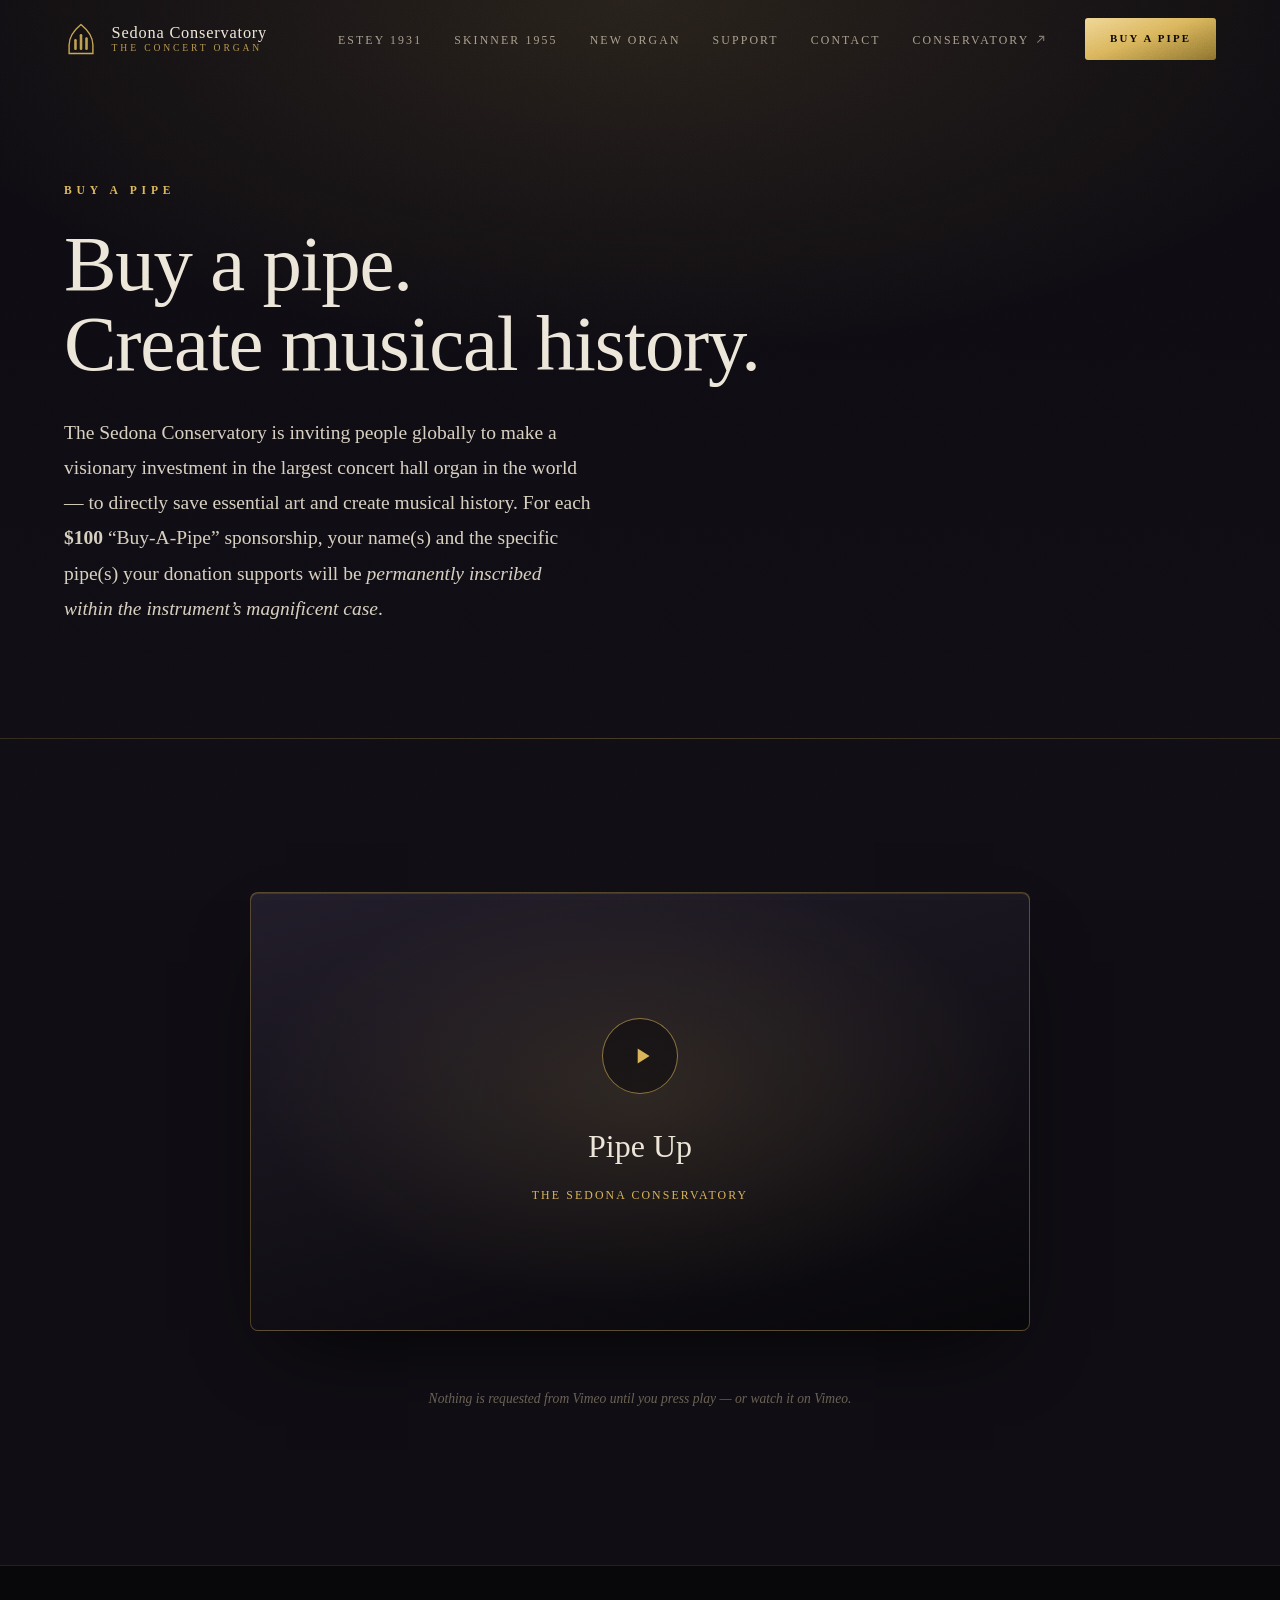
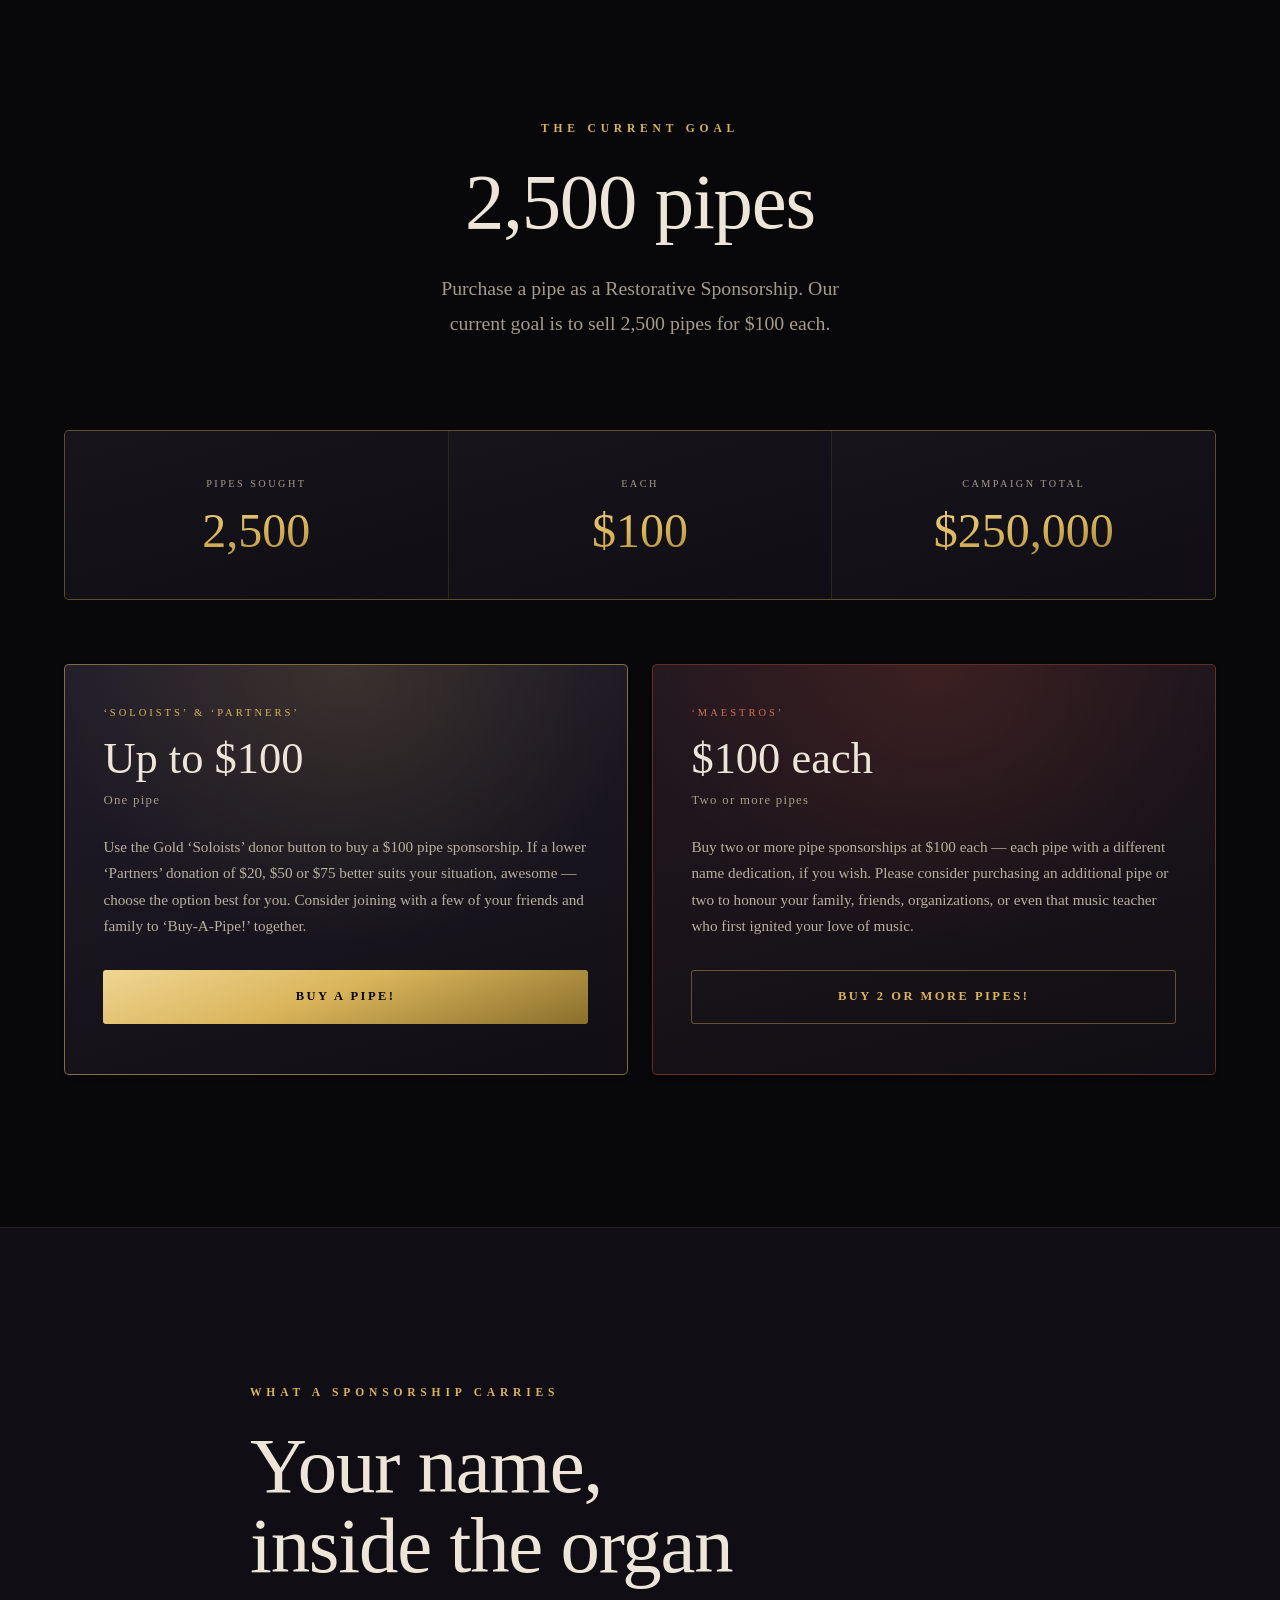
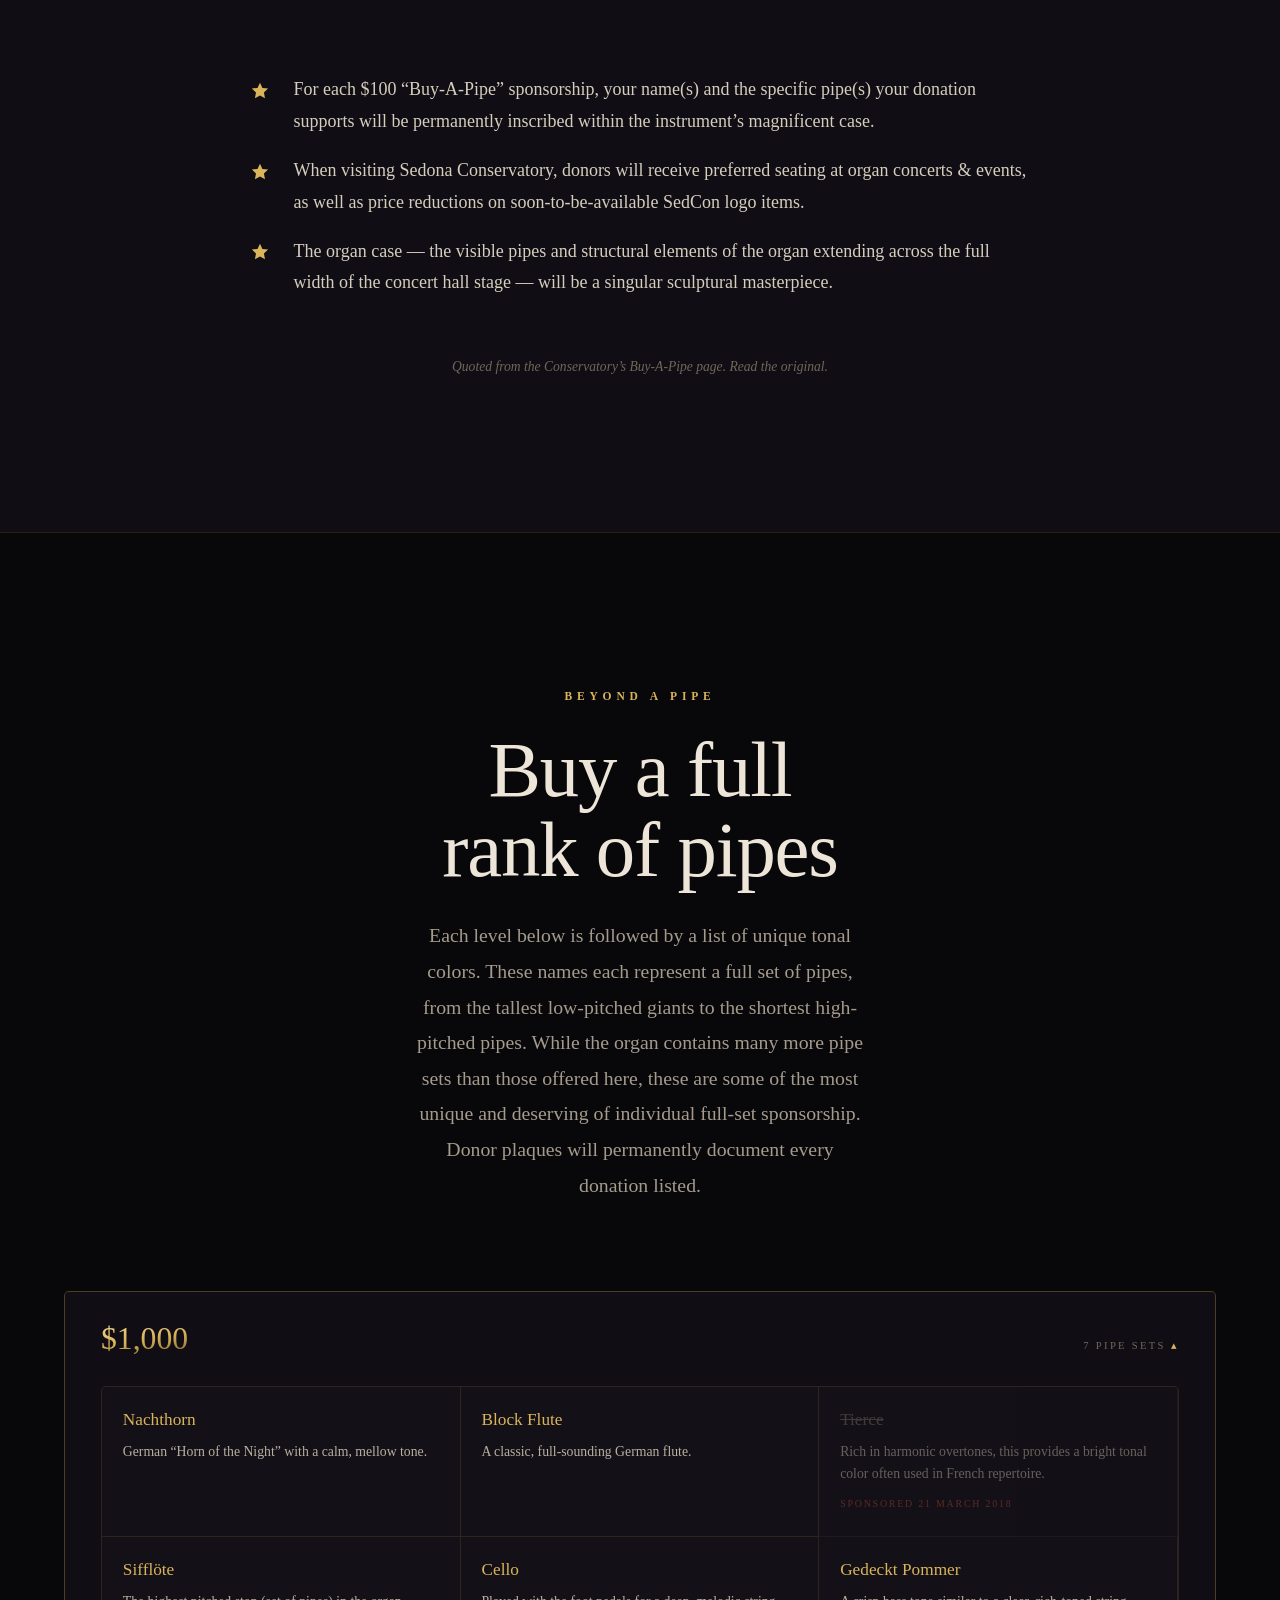
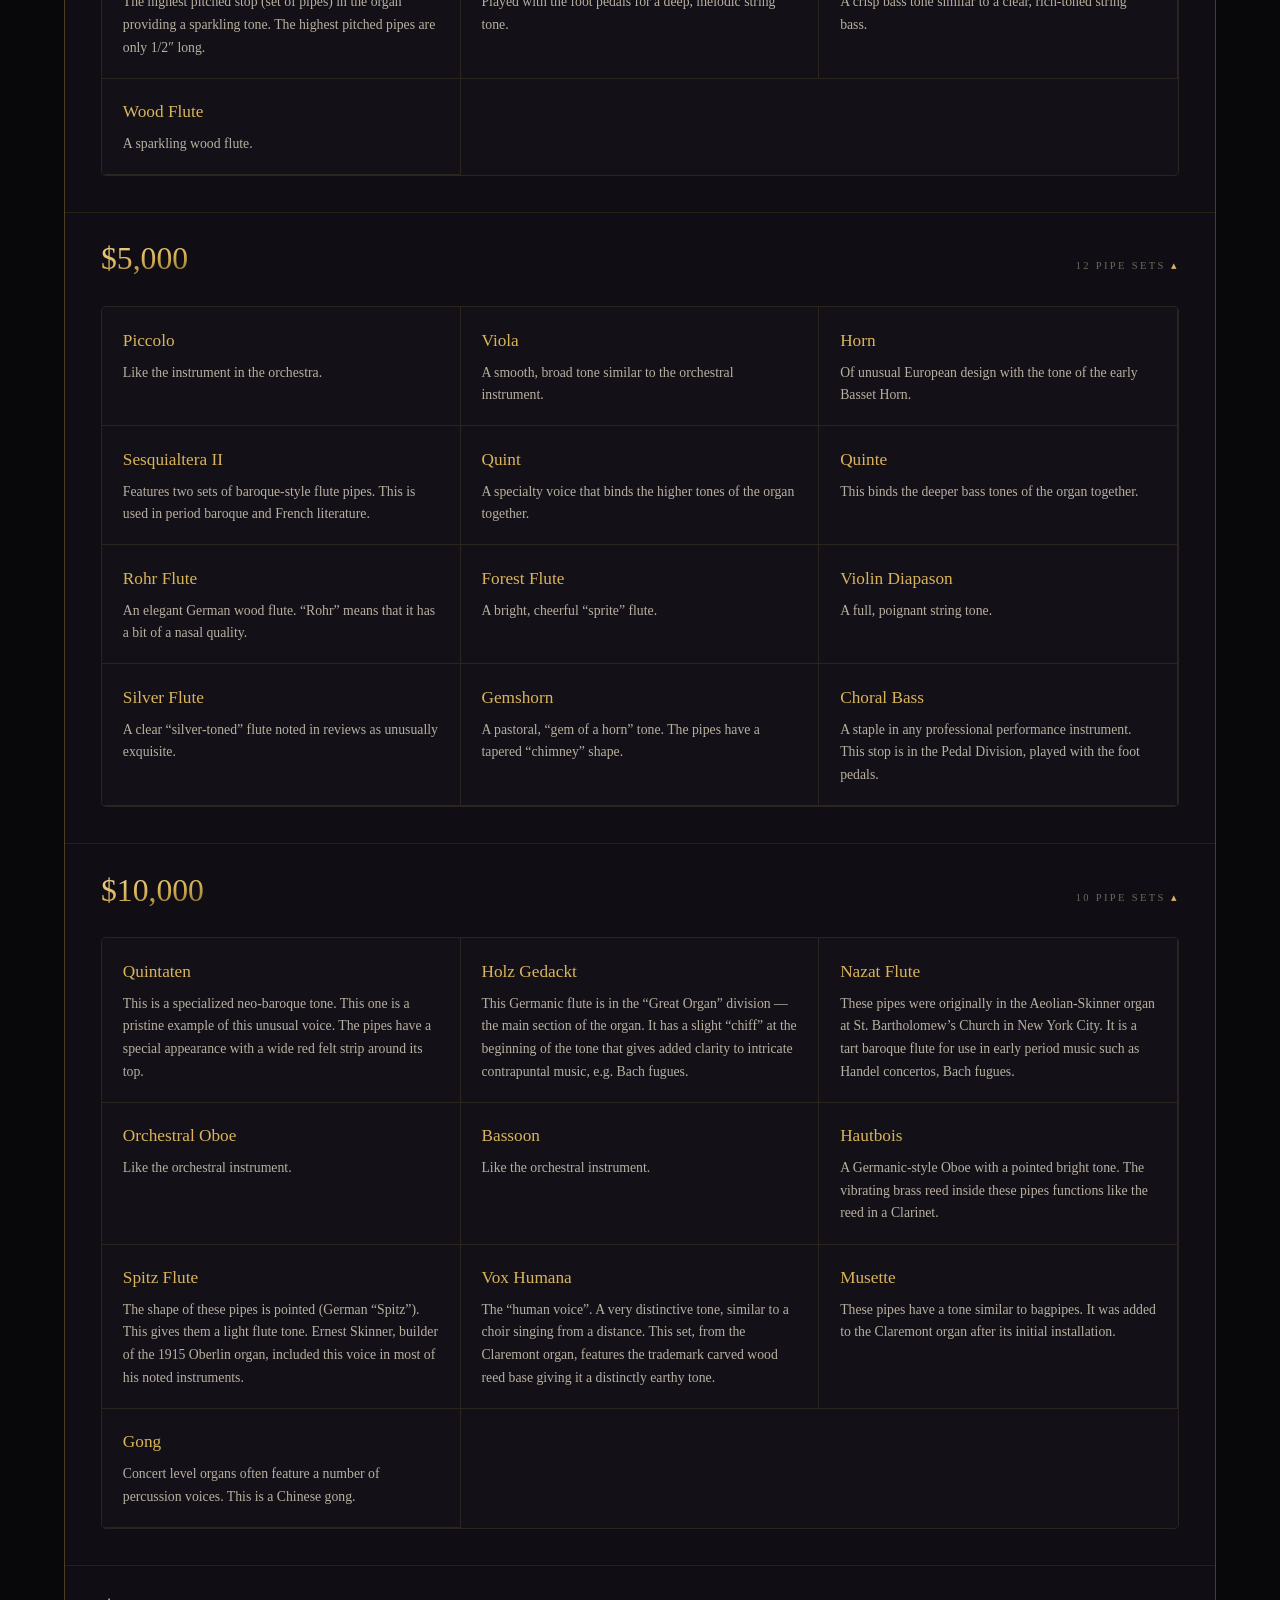
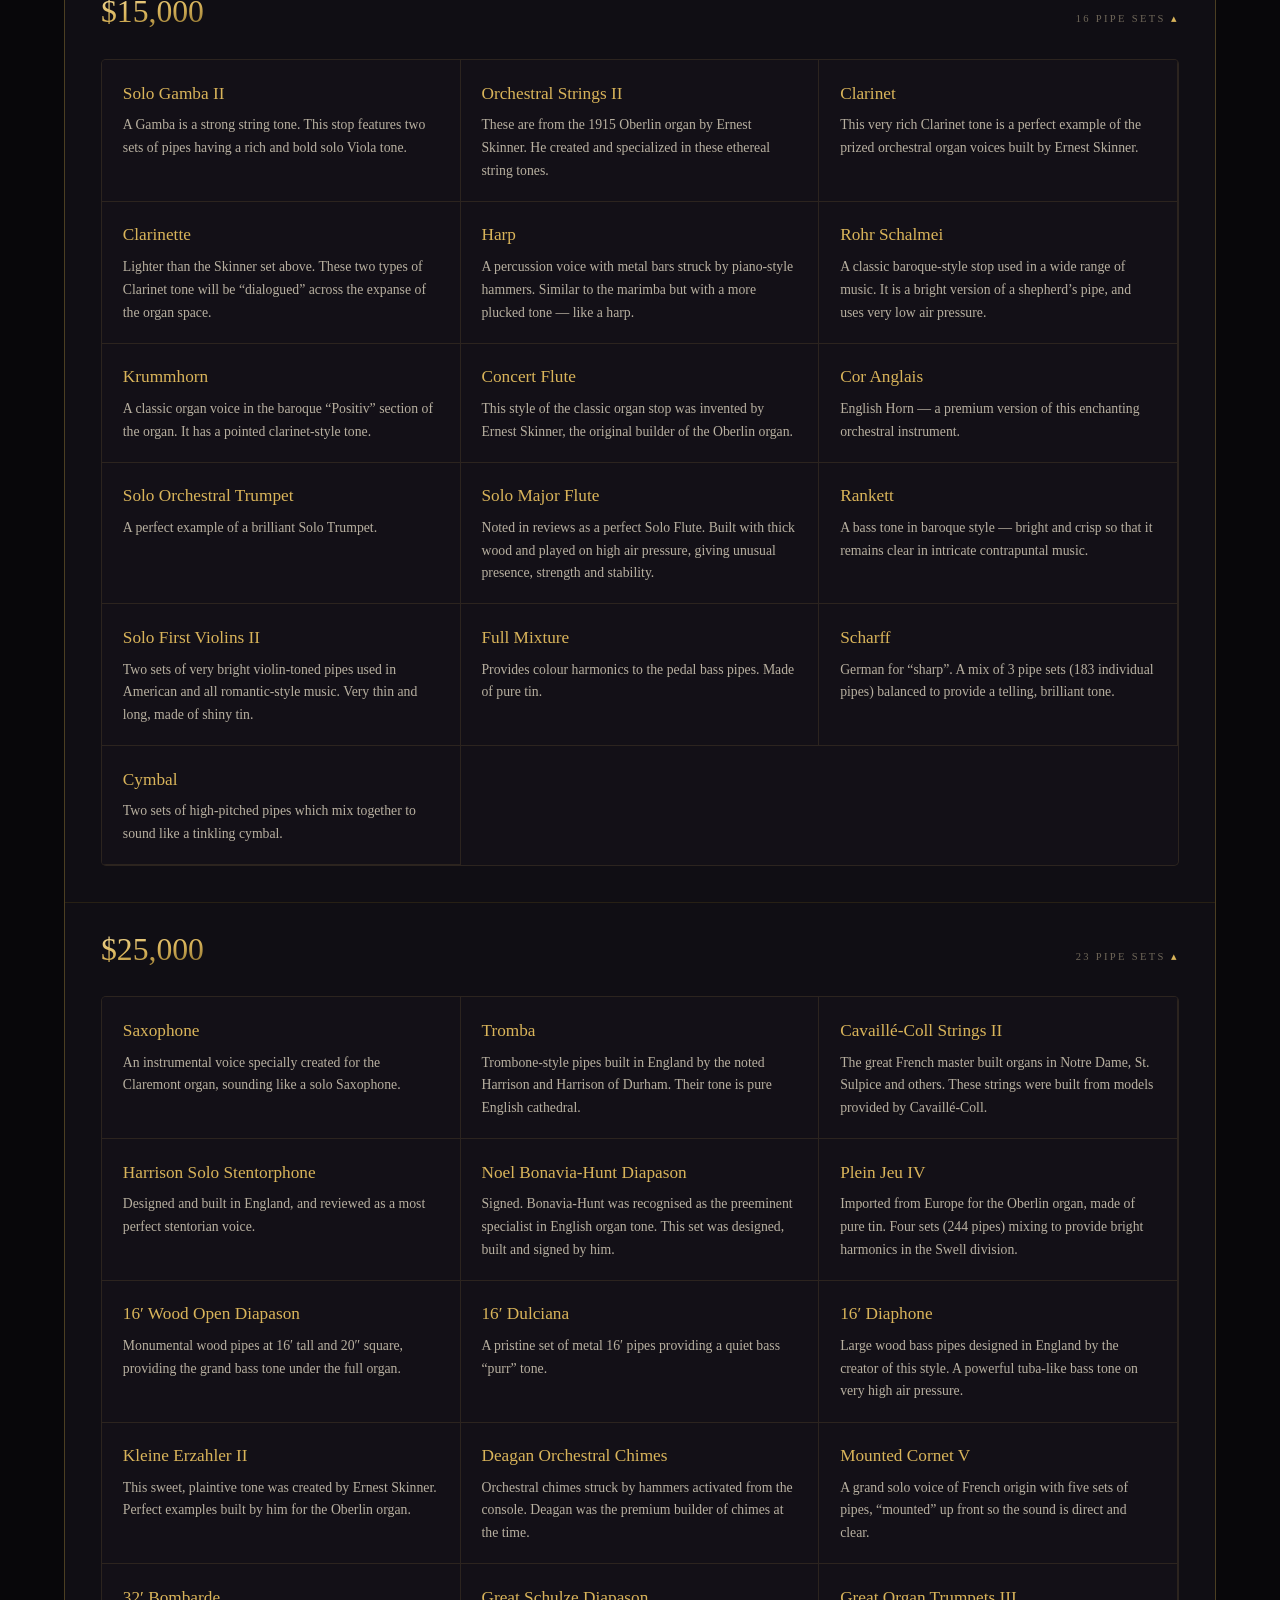
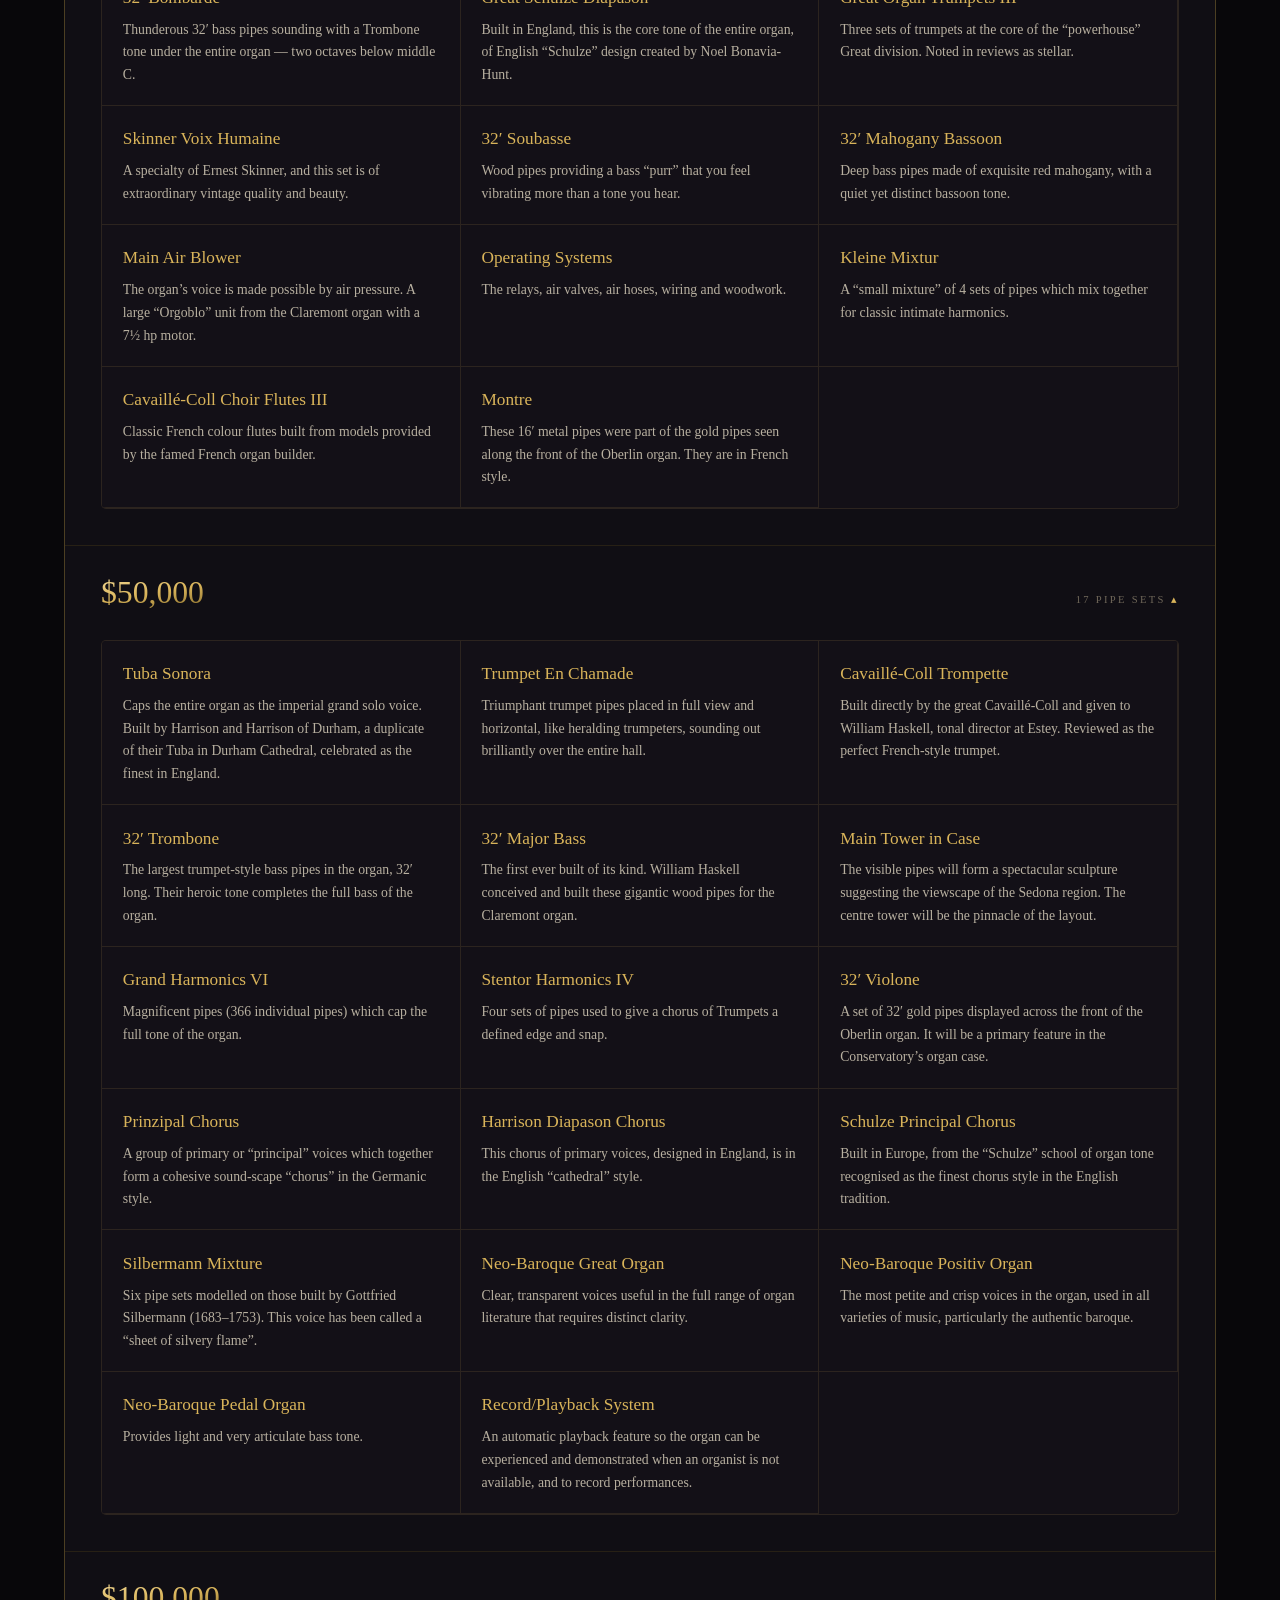
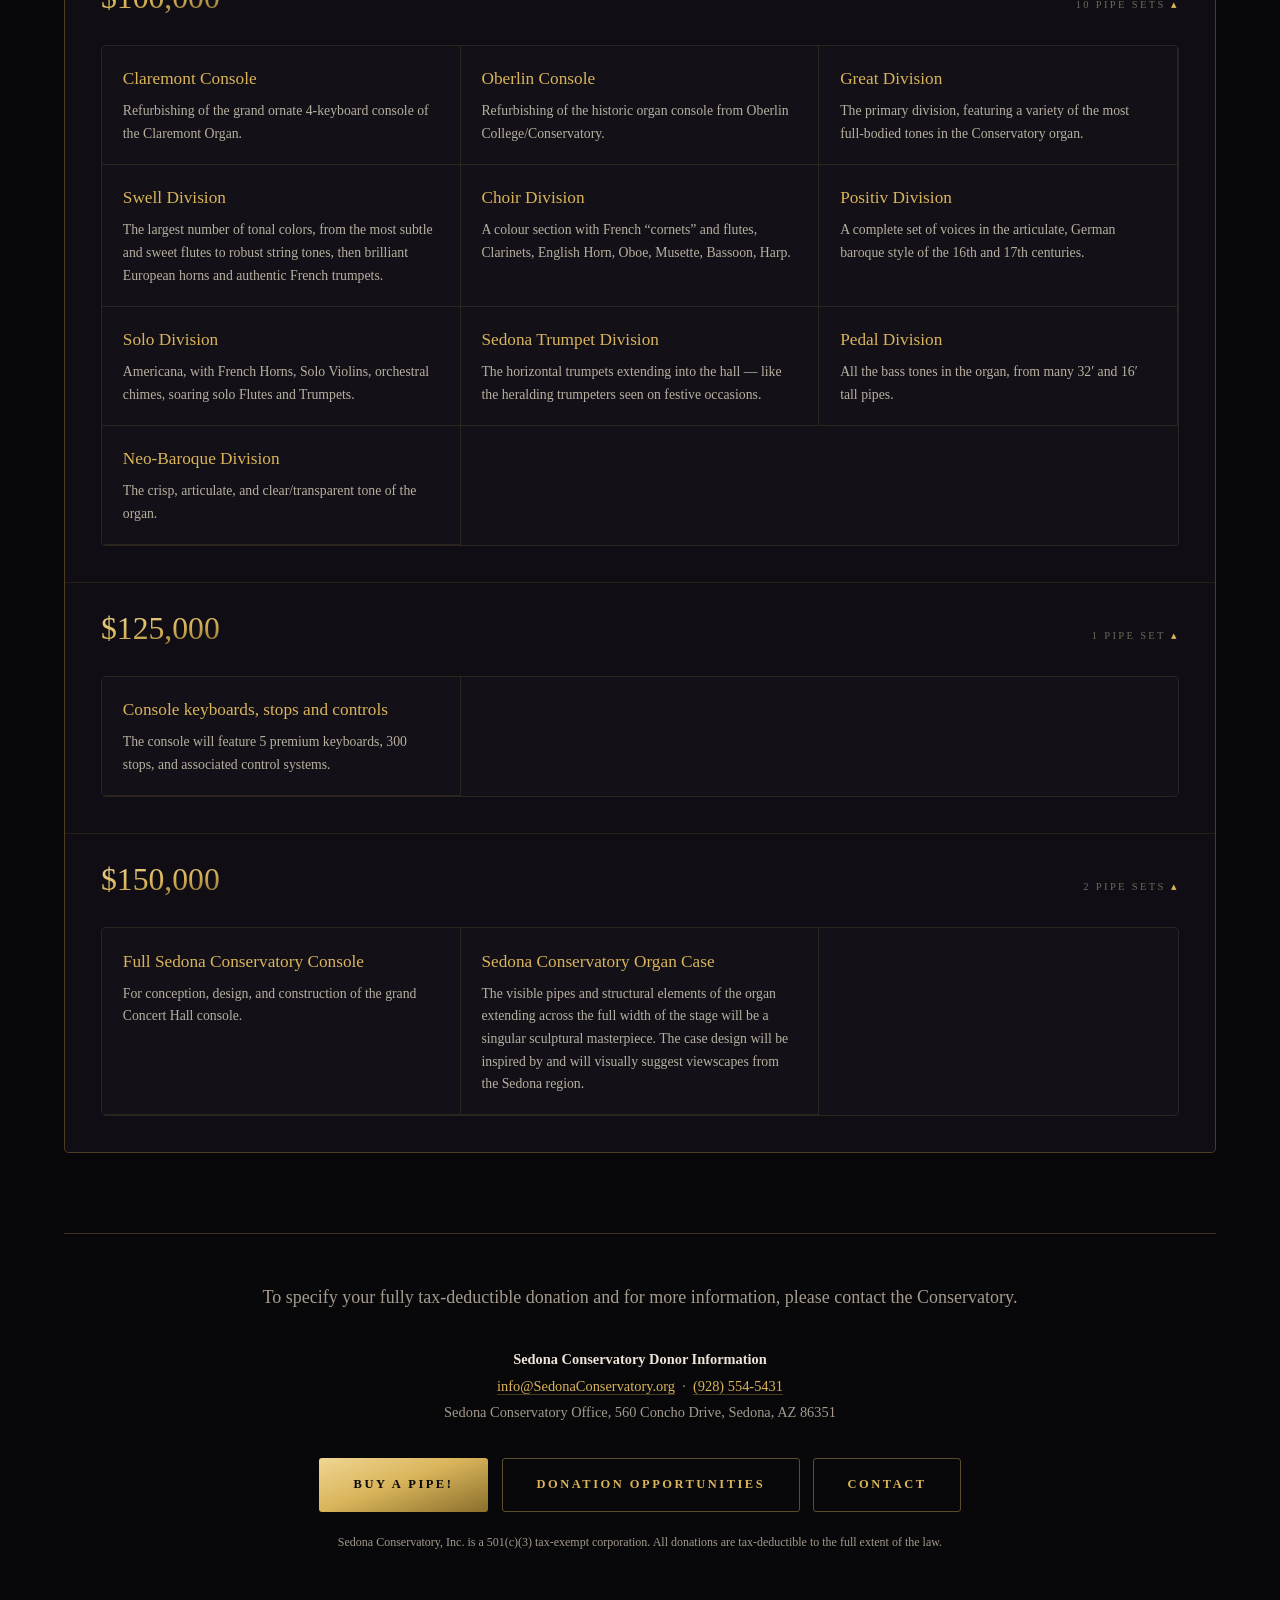
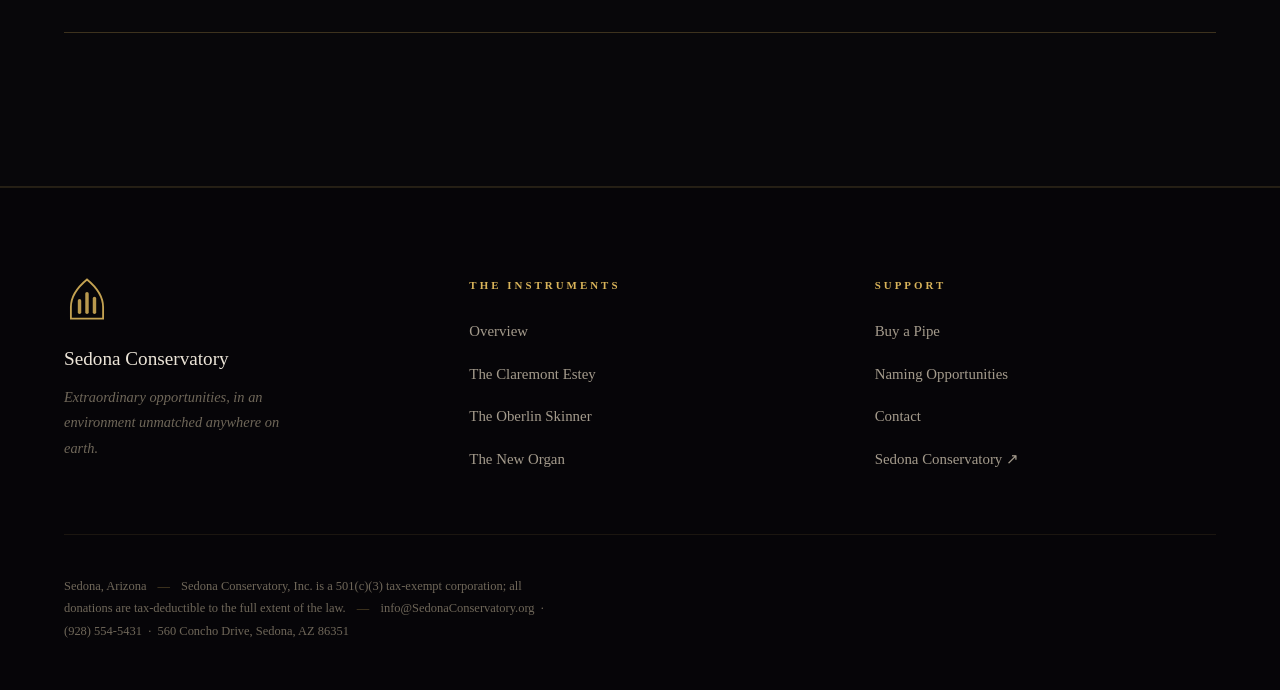
<file: support.html>
<!DOCTYPE html>
<html lang="en">
<head>
<meta charset="utf-8">
<meta name="viewport" content="width=device-width, initial-scale=1">
<title>Buy a Pipe — Support the Sedona Concert Organ</title>
<meta name="description" content="Sponsor a pipe for $100 and have your name permanently inscribed within the case of the largest concert hall organ in the world. Naming opportunities for ranks, divisions, consoles and the case.">
<meta name="theme-color" content="#100e14">
<link rel="stylesheet" href="assets/css/cathedral.css">
<link rel="stylesheet" href="assets/css/theme-night.css" id="theme-css" data-default="night">
<script>
/* Theme switcher for testing: ?theme=garnet | sedona | night, remembered in
   localStorage. Runs before paint so there is no flash. Delete this block and
   the data-default attribute to lock the site to one theme. */
(function () {
  try {
    var q = new URLSearchParams(location.search).get('theme');
    if (q) localStorage.setItem('sco-theme', q);
    var t = q || localStorage.getItem('sco-theme');
    var el = document.getElementById('theme-css');
    if (t && el && t !== el.dataset.default) el.href = 'assets/css/theme-' + t + '.css';
  } catch (e) {}
})();
</script>
<link rel="icon" href="data:image/svg+xml,%3Csvg xmlns='http://www.w3.org/2000/svg' viewBox='0 0 32 32'%3E%3Crect width='32' height='32' fill='%230b0a0d'/%3E%3Cg fill='%23d9b45a'%3E%3Crect x='6' y='10' width='3' height='16' rx='1.5'/%3E%3Crect x='11.5' y='6' width='3' height='20' rx='1.5'/%3E%3Crect x='17' y='3' width='3' height='23' rx='1.5'/%3E%3Crect x='22.5' y='8' width='3' height='18' rx='1.5'/%3E%3C/g%3E%3C/svg%3E">
</head>
<body>

<a class="skip-link" href="#main">Skip to content</a>

<header class="masthead" id="masthead">
  <div class="masthead__inner">
    <a class="sigil" href="index.html" aria-label="The Sedona Concert Organ — home">
      <svg class="sigil__mark" viewBox="0 0 40 40" aria-hidden="true" focusable="false">
        <path class="sigil__arch" d="M20 3 C31 12, 34 20, 34 27 L34 37 L6 37 L6 27 C6 20, 9 12, 20 3 Z"/>
        <g class="sigil__pipes">
          <rect x="12" y="20" width="3" height="13" rx="1.5"/>
          <rect x="18.5" y="14" width="3" height="19" rx="1.5"/>
          <rect x="25" y="18" width="3" height="15" rx="1.5"/>
        </g>
      </svg>
      <span class="sigil__word">
        <span class="sigil__name">Sedona Conservatory</span>
        <span class="sigil__sub">The Concert Organ</span>
      </span>
    </a>

    <nav class="nav" aria-label="Primary">
      <ul class="nav__list">
        <li><a href="estey.html">Estey 1931</a></li>
        <li><a href="oberlin.html">Skinner 1955</a></li>
        <li><a href="new-organ.html">New Organ</a></li>
        <li><a href="support.html" aria-current="page">Support</a></li>
        <li><a href="#" data-opens-contact>Contact</a></li>
        <li><a class="nav__ext" href="https://sedonaconservatory.org/" target="_blank" rel="noopener">Conservatory<svg viewBox="0 0 12 12" aria-hidden="true" focusable="false"><path d="M4 1h7v7H9.5V3.56L2.28 10.78 1.22 9.72 8.44 2.5H4z"/></svg></a></li>
      </ul>
      <a class="btn btn--gild nav__cta" href="support.html#buy">Buy a Pipe</a>
    </nav>

    <button class="burger" type="button" aria-expanded="false" aria-controls="nav-drawer" aria-label="Open menu">
      <span></span><span></span><span></span>
    </button>
  </div>

  <div class="drawer" id="nav-drawer" hidden>
    <ul class="drawer__list">
      <li><a href="estey.html">Estey 1931</a></li>
      <li><a href="oberlin.html">Skinner 1955</a></li>
      <li><a href="new-organ.html">New Organ</a></li>
      <li><a href="support.html" aria-current="page">Support</a></li>
      <li><a href="support.html#buy">Buy a Pipe</a></li>
      <li><a href="#" data-opens-contact>Contact</a></li>
      <li><a href="https://sedonaconservatory.org/" target="_blank" rel="noopener">Sedona Conservatory &#8599;</a></li>
    </ul>
  </div>
</header>

<main id="main">
<section class="pagehead">
  <div class="pagehead__inner">
    <p class="kicker">Buy a Pipe</p>
    <h1 class="display">Buy a pipe.<br>Create musical history.</h1>
    <p class="pagehead__lede">
      The Sedona Conservatory is inviting people globally to make a visionary investment in
      the largest concert hall organ in the world &mdash; to directly save essential art and
      create musical history. For each <strong>$100</strong> &ldquo;Buy-A-Pipe&rdquo;
      sponsorship, your name(s) and the specific pipe(s) your donation supports will be
      <em>permanently inscribed within the instrument&rsquo;s magnificent case</em>.
    </p>
  </div>
</section>

<!-- ── The film ─────────────────────────────────────────────────────────── -->
<section class="section" id="film">
  <div class="wrap wrap--narrow">
    <div class="film reveal" data-title="Pipe Up">
      <button class="film__btn" type="button">
        <div class="film__body">
          <span class="film__play">
            <svg viewBox="0 0 24 24" aria-hidden="true"><path d="M8 5v14l11-7z"/></svg>
          </span>
          <p class="film__title">Pipe&nbsp;Up</p>
          <p class="film__note">The Sedona Conservatory</p>
        </div>
      </button>
    </div>
    <p class="fineprint reveal">
      Nothing is requested from Vimeo until you press play &mdash;
      <a href="https://vimeo.com/345343665" target="_blank" rel="noopener">or watch it on Vimeo</a>.
    </p>
  </div>
</section>

<!-- ── The goal ─────────────────────────────────────────────────────────── -->
<section class="section section--dark" id="buy">
  <div class="wrap">
    <header class="section-head section-head--center reveal">
      <p class="kicker kicker--center">The current goal</p>
      <h2 class="display">2,500 pipes</h2>
      <p class="section-head__lede">
        Purchase a pipe as a Restorative Sponsorship. Our current goal is to sell 2,500
        pipes for $100 each.
      </p>
    </header>

    <dl class="goal reveal-group">
      <div><dt>Pipes sought</dt><dd>2,500</dd></div>
      <div><dt>Each</dt><dd>$100</dd></div>
      <div><dt>Campaign total</dt><dd>$250,000</dd></div>
    </dl>

    <div class="tierset reveal-group">
      <article class="card card--gold reveal">
        <p class="card__tier">&lsquo;Soloists&rsquo; &amp; &lsquo;Partners&rsquo;</p>
        <p class="card__amount">Up to $100</p>
        <p class="card__unit">One pipe</p>
        <p class="card__text">
          Use the Gold &lsquo;Soloists&rsquo; donor button to buy a $100 pipe sponsorship. If a
          lower &lsquo;Partners&rsquo; donation of $20, $50 or $75 better suits your situation,
          awesome &mdash; choose the option best for you. Consider joining with a few of your
          friends and family to &lsquo;Buy-A-Pipe!&rsquo; together.
        </p>
        <p class="card__cta">
          <a class="btn btn--gild" href="https://sedonaconservatory.org/buyapipe/" target="_blank" rel="noopener">Buy a Pipe!</a>
        </p>
      </article>

      <article class="card card--red reveal">
        <p class="card__tier">&lsquo;Maestros&rsquo;</p>
        <p class="card__amount">$100 each</p>
        <p class="card__unit">Two or more pipes</p>
        <p class="card__text">
          Buy two or more pipe sponsorships at $100 each &mdash; each pipe with a different
          name dedication, if you wish. Please consider purchasing an additional pipe or two
          to honour your family, friends, organizations, or even that music teacher who first
          ignited your love of music.
        </p>
        <p class="card__cta">
          <a class="btn btn--ghost" href="https://sedonaconservatory.org/buyapipe/" target="_blank" rel="noopener">Buy 2 or More Pipes!</a>
        </p>
      </article>
    </div>
  </div>
</section>

<!-- ── What a sponsorship carries ──────────────────────────────────────── -->
<section class="section">
  <div class="wrap wrap--narrow">
    <header class="section-head reveal">
      <p class="kicker">What a sponsorship carries</p>
      <h2 class="display">Your name,<br>inside the organ</h2>
    </header>

    <div class="benefits reveal-group">
      <div class="benefit reveal">
        <svg viewBox="0 0 24 24" aria-hidden="true"><path d="M12 2l2.9 6.3 6.8.8-5 4.7 1.3 6.8L12 17.3 5.9 20.6 7.2 13.8l-5-4.7 6.8-.8z"/></svg>
        <p>For each $100 &ldquo;Buy-A-Pipe&rdquo; sponsorship, your name(s) and the specific
        pipe(s) your donation supports will be permanently inscribed within the
        instrument&rsquo;s magnificent case.</p>
      </div>
      <div class="benefit reveal">
        <svg viewBox="0 0 24 24" aria-hidden="true"><path d="M12 2l2.9 6.3 6.8.8-5 4.7 1.3 6.8L12 17.3 5.9 20.6 7.2 13.8l-5-4.7 6.8-.8z"/></svg>
        <p>When visiting Sedona Conservatory, donors will receive preferred seating at organ
        concerts &amp; events, as well as price reductions on soon-to-be-available SedCon
        logo items.</p>
      </div>
      <div class="benefit reveal">
        <svg viewBox="0 0 24 24" aria-hidden="true"><path d="M12 2l2.9 6.3 6.8.8-5 4.7 1.3 6.8L12 17.3 5.9 20.6 7.2 13.8l-5-4.7 6.8-.8z"/></svg>
        <p>The organ case &mdash; the visible pipes and structural elements of the organ
        extending across the full width of the concert hall stage &mdash; will be a singular
        sculptural masterpiece.</p>
      </div>
    </div>
    <p class="fineprint reveal">Quoted from the Conservatory&rsquo;s Buy-A-Pipe page. <a href="https://sedonaconservatory.org/buyapipe/" target="_blank" rel="noopener">Read the original</a>.</p>
  </div>
</section>

<!-- ── Naming opportunities ────────────────────────────────────────────── -->
<section class="section section--dark" id="naming">
  <div class="wrap">
    <header class="section-head section-head--center reveal">
      <p class="kicker kicker--center">Beyond a pipe</p>
      <h2 class="display">Buy a full<br>rank of pipes</h2>
      <p class="section-head__lede">
        Each level below is followed by a list of unique tonal colors. These names each
        represent a full set of pipes, from the tallest low-pitched giants to the shortest
        high-pitched pipes. While the organ contains many more pipe sets than those offered
        here, these are some of the most unique and deserving of individual full-set
        sponsorship. Donor plaques will permanently document every donation listed.
      </p>
    </header>

    <div class="levels reveal-group">
      <details class="level reveal" open>
        <summary>
          <span class="level__amount">$1,000</span>
          <span class="level__count">7 pipe sets</span>
        </summary>
        <div class="level__body">
          <div class="stops">
            <div class="stop">
              <p class="stop__name">Nachthorn</p>
              <p class="stop__desc">German &ldquo;Horn of the Night&rdquo; with a calm, mellow tone.</p>
            </div>
            <div class="stop">
              <p class="stop__name">Block Flute</p>
              <p class="stop__desc">A classic, full-sounding German flute.</p>
            </div>
            <div class="stop stop--taken">
              <p class="stop__name">Tierce</p>
              <p class="stop__desc">Rich in harmonic overtones, this provides a bright tonal color often used in French repertoire.</p>
              <span class="stop__taken">Sponsored 21 March 2018</span>
            </div>
            <div class="stop">
              <p class="stop__name">Siffl&ouml;te</p>
              <p class="stop__desc">The highest pitched stop (set of pipes) in the organ providing a sparkling tone. The highest pitched pipes are only 1/2&Prime; long.</p>
            </div>
            <div class="stop">
              <p class="stop__name">Cello</p>
              <p class="stop__desc">Played with the foot pedals for a deep, melodic string tone.</p>
            </div>
            <div class="stop">
              <p class="stop__name">Gedeckt Pommer</p>
              <p class="stop__desc">A crisp bass tone similar to a clear, rich-toned string bass.</p>
            </div>
            <div class="stop">
              <p class="stop__name">Wood Flute</p>
              <p class="stop__desc">A sparkling wood flute.</p>
            </div>
          </div>
        </div>
      </details>
      <details class="level reveal" open>
        <summary>
          <span class="level__amount">$5,000</span>
          <span class="level__count">12 pipe sets</span>
        </summary>
        <div class="level__body">
          <div class="stops">
            <div class="stop">
              <p class="stop__name">Piccolo</p>
              <p class="stop__desc">Like the instrument in the orchestra.</p>
            </div>
            <div class="stop">
              <p class="stop__name">Viola</p>
              <p class="stop__desc">A smooth, broad tone similar to the orchestral instrument.</p>
            </div>
            <div class="stop">
              <p class="stop__name">Horn</p>
              <p class="stop__desc">Of unusual European design with the tone of the early Basset Horn.</p>
            </div>
            <div class="stop">
              <p class="stop__name">Sesquialtera II</p>
              <p class="stop__desc">Features two sets of baroque-style flute pipes. This is used in period baroque and French literature.</p>
            </div>
            <div class="stop">
              <p class="stop__name">Quint</p>
              <p class="stop__desc">A specialty voice that binds the higher tones of the organ together.</p>
            </div>
            <div class="stop">
              <p class="stop__name">Quinte</p>
              <p class="stop__desc">This binds the deeper bass tones of the organ together.</p>
            </div>
            <div class="stop">
              <p class="stop__name">Rohr Flute</p>
              <p class="stop__desc">An elegant German wood flute. &ldquo;Rohr&rdquo; means that it has a bit of a nasal quality.</p>
            </div>
            <div class="stop">
              <p class="stop__name">Forest Flute</p>
              <p class="stop__desc">A bright, cheerful &ldquo;sprite&rdquo; flute.</p>
            </div>
            <div class="stop">
              <p class="stop__name">Violin Diapason</p>
              <p class="stop__desc">A full, poignant string tone.</p>
            </div>
            <div class="stop">
              <p class="stop__name">Silver Flute</p>
              <p class="stop__desc">A clear &ldquo;silver-toned&rdquo; flute noted in reviews as unusually exquisite.</p>
            </div>
            <div class="stop">
              <p class="stop__name">Gemshorn</p>
              <p class="stop__desc">A pastoral, &ldquo;gem of a horn&rdquo; tone. The pipes have a tapered &ldquo;chimney&rdquo; shape.</p>
            </div>
            <div class="stop">
              <p class="stop__name">Choral Bass</p>
              <p class="stop__desc">A staple in any professional performance instrument. This stop is in the Pedal Division, played with the foot pedals.</p>
            </div>
          </div>
        </div>
      </details>
      <details class="level reveal" open>
        <summary>
          <span class="level__amount">$10,000</span>
          <span class="level__count">10 pipe sets</span>
        </summary>
        <div class="level__body">
          <div class="stops">
            <div class="stop">
              <p class="stop__name">Quintaten</p>
              <p class="stop__desc">This is a specialized neo-baroque tone. This one is a pristine example of this unusual voice. The pipes have a special appearance with a wide red felt strip around its top.</p>
            </div>
            <div class="stop">
              <p class="stop__name">Holz Gedackt</p>
              <p class="stop__desc">This Germanic flute is in the &ldquo;Great Organ&rdquo; division &mdash; the main section of the organ. It has a slight &ldquo;chiff&rdquo; at the beginning of the tone that gives added clarity to intricate contrapuntal music, e.g. Bach fugues.</p>
            </div>
            <div class="stop">
              <p class="stop__name">Nazat Flute</p>
              <p class="stop__desc">These pipes were originally in the Aeolian-Skinner organ at St. Bartholomew&rsquo;s Church in New York City. It is a tart baroque flute for use in early period music such as Handel concertos, Bach fugues.</p>
            </div>
            <div class="stop">
              <p class="stop__name">Orchestral Oboe</p>
              <p class="stop__desc">Like the orchestral instrument.</p>
            </div>
            <div class="stop">
              <p class="stop__name">Bassoon</p>
              <p class="stop__desc">Like the orchestral instrument.</p>
            </div>
            <div class="stop">
              <p class="stop__name">Hautbois</p>
              <p class="stop__desc">A Germanic-style Oboe with a pointed bright tone. The vibrating brass reed inside these pipes functions like the reed in a Clarinet.</p>
            </div>
            <div class="stop">
              <p class="stop__name">Spitz Flute</p>
              <p class="stop__desc">The shape of these pipes is pointed (German &ldquo;Spitz&rdquo;). This gives them a light flute tone. Ernest Skinner, builder of the 1915 Oberlin organ, included this voice in most of his noted instruments.</p>
            </div>
            <div class="stop">
              <p class="stop__name">Vox Humana</p>
              <p class="stop__desc">The &ldquo;human voice&rdquo;. A very distinctive tone, similar to a choir singing from a distance. This set, from the Claremont organ, features the trademark carved wood reed base giving it a distinctly earthy tone.</p>
            </div>
            <div class="stop">
              <p class="stop__name">Musette</p>
              <p class="stop__desc">These pipes have a tone similar to bagpipes. It was added to the Claremont organ after its initial installation.</p>
            </div>
            <div class="stop">
              <p class="stop__name">Gong</p>
              <p class="stop__desc">Concert level organs often feature a number of percussion voices. This is a Chinese gong.</p>
            </div>
          </div>
        </div>
      </details>
      <details class="level reveal" open>
        <summary>
          <span class="level__amount">$15,000</span>
          <span class="level__count">16 pipe sets</span>
        </summary>
        <div class="level__body">
          <div class="stops">
            <div class="stop">
              <p class="stop__name">Solo Gamba II</p>
              <p class="stop__desc">A Gamba is a strong string tone. This stop features two sets of pipes having a rich and bold solo Viola tone.</p>
            </div>
            <div class="stop">
              <p class="stop__name">Orchestral Strings II</p>
              <p class="stop__desc">These are from the 1915 Oberlin organ by Ernest Skinner. He created and specialized in these ethereal string tones.</p>
            </div>
            <div class="stop">
              <p class="stop__name">Clarinet</p>
              <p class="stop__desc">This very rich Clarinet tone is a perfect example of the prized orchestral organ voices built by Ernest Skinner.</p>
            </div>
            <div class="stop">
              <p class="stop__name">Clarinette</p>
              <p class="stop__desc">Lighter than the Skinner set above. These two types of Clarinet tone will be &ldquo;dialogued&rdquo; across the expanse of the organ space.</p>
            </div>
            <div class="stop">
              <p class="stop__name">Harp</p>
              <p class="stop__desc">A percussion voice with metal bars struck by piano-style hammers. Similar to the marimba but with a more plucked tone &mdash; like a harp.</p>
            </div>
            <div class="stop">
              <p class="stop__name">Rohr Schalmei</p>
              <p class="stop__desc">A classic baroque-style stop used in a wide range of music. It is a bright version of a shepherd&rsquo;s pipe, and uses very low air pressure.</p>
            </div>
            <div class="stop">
              <p class="stop__name">Krummhorn</p>
              <p class="stop__desc">A classic organ voice in the baroque &ldquo;Positiv&rdquo; section of the organ. It has a pointed clarinet-style tone.</p>
            </div>
            <div class="stop">
              <p class="stop__name">Concert Flute</p>
              <p class="stop__desc">This style of the classic organ stop was invented by Ernest Skinner, the original builder of the Oberlin organ.</p>
            </div>
            <div class="stop">
              <p class="stop__name">Cor Anglais</p>
              <p class="stop__desc">English Horn &mdash; a premium version of this enchanting orchestral instrument.</p>
            </div>
            <div class="stop">
              <p class="stop__name">Solo Orchestral Trumpet</p>
              <p class="stop__desc">A perfect example of a brilliant Solo Trumpet.</p>
            </div>
            <div class="stop">
              <p class="stop__name">Solo Major Flute</p>
              <p class="stop__desc">Noted in reviews as a perfect Solo Flute. Built with thick wood and played on high air pressure, giving unusual presence, strength and stability.</p>
            </div>
            <div class="stop">
              <p class="stop__name">Rankett</p>
              <p class="stop__desc">A bass tone in baroque style &mdash; bright and crisp so that it remains clear in intricate contrapuntal music.</p>
            </div>
            <div class="stop">
              <p class="stop__name">Solo First Violins II</p>
              <p class="stop__desc">Two sets of very bright violin-toned pipes used in American and all romantic-style music. Very thin and long, made of shiny tin.</p>
            </div>
            <div class="stop">
              <p class="stop__name">Full Mixture</p>
              <p class="stop__desc">Provides colour harmonics to the pedal bass pipes. Made of pure tin.</p>
            </div>
            <div class="stop">
              <p class="stop__name">Scharff</p>
              <p class="stop__desc">German for &ldquo;sharp&rdquo;. A mix of 3 pipe sets (183 individual pipes) balanced to provide a telling, brilliant tone.</p>
            </div>
            <div class="stop">
              <p class="stop__name">Cymbal</p>
              <p class="stop__desc">Two sets of high-pitched pipes which mix together to sound like a tinkling cymbal.</p>
            </div>
          </div>
        </div>
      </details>
      <details class="level reveal" open>
        <summary>
          <span class="level__amount">$25,000</span>
          <span class="level__count">23 pipe sets</span>
        </summary>
        <div class="level__body">
          <div class="stops">
            <div class="stop">
              <p class="stop__name">Saxophone</p>
              <p class="stop__desc">An instrumental voice specially created for the Claremont organ, sounding like a solo Saxophone.</p>
            </div>
            <div class="stop">
              <p class="stop__name">Tromba</p>
              <p class="stop__desc">Trombone-style pipes built in England by the noted Harrison and Harrison of Durham. Their tone is pure English cathedral.</p>
            </div>
            <div class="stop">
              <p class="stop__name">Cavaill&eacute;-Coll Strings II</p>
              <p class="stop__desc">The great French master built organs in Notre Dame, St. Sulpice and others. These strings were built from models provided by Cavaill&eacute;-Coll.</p>
            </div>
            <div class="stop">
              <p class="stop__name">Harrison Solo Stentorphone</p>
              <p class="stop__desc">Designed and built in England, and reviewed as a most perfect stentorian voice.</p>
            </div>
            <div class="stop">
              <p class="stop__name">Noel Bonavia-Hunt Diapason</p>
              <p class="stop__desc">Signed. Bonavia-Hunt was recognised as the preeminent specialist in English organ tone. This set was designed, built and signed by him.</p>
            </div>
            <div class="stop">
              <p class="stop__name">Plein Jeu IV</p>
              <p class="stop__desc">Imported from Europe for the Oberlin organ, made of pure tin. Four sets (244 pipes) mixing to provide bright harmonics in the Swell division.</p>
            </div>
            <div class="stop">
              <p class="stop__name">16&prime; Wood Open Diapason</p>
              <p class="stop__desc">Monumental wood pipes at 16&prime; tall and 20&Prime; square, providing the grand bass tone under the full organ.</p>
            </div>
            <div class="stop">
              <p class="stop__name">16&prime; Dulciana</p>
              <p class="stop__desc">A pristine set of metal 16&prime; pipes providing a quiet bass &ldquo;purr&rdquo; tone.</p>
            </div>
            <div class="stop">
              <p class="stop__name">16&prime; Diaphone</p>
              <p class="stop__desc">Large wood bass pipes designed in England by the creator of this style. A powerful tuba-like bass tone on very high air pressure.</p>
            </div>
            <div class="stop">
              <p class="stop__name">Kleine Erzahler II</p>
              <p class="stop__desc">This sweet, plaintive tone was created by Ernest Skinner. Perfect examples built by him for the Oberlin organ.</p>
            </div>
            <div class="stop">
              <p class="stop__name">Deagan Orchestral Chimes</p>
              <p class="stop__desc">Orchestral chimes struck by hammers activated from the console. Deagan was the premium builder of chimes at the time.</p>
            </div>
            <div class="stop">
              <p class="stop__name">Mounted Cornet V</p>
              <p class="stop__desc">A grand solo voice of French origin with five sets of pipes, &ldquo;mounted&rdquo; up front so the sound is direct and clear.</p>
            </div>
            <div class="stop">
              <p class="stop__name">32&prime; Bombarde</p>
              <p class="stop__desc">Thunderous 32&prime; bass pipes sounding with a Trombone tone under the entire organ &mdash; two octaves below middle C.</p>
            </div>
            <div class="stop">
              <p class="stop__name">Great Schulze Diapason</p>
              <p class="stop__desc">Built in England, this is the core tone of the entire organ, of English &ldquo;Schulze&rdquo; design created by Noel Bonavia-Hunt.</p>
            </div>
            <div class="stop">
              <p class="stop__name">Great Organ Trumpets III</p>
              <p class="stop__desc">Three sets of trumpets at the core of the &ldquo;powerhouse&rdquo; Great division. Noted in reviews as stellar.</p>
            </div>
            <div class="stop">
              <p class="stop__name">Skinner Voix Humaine</p>
              <p class="stop__desc">A specialty of Ernest Skinner, and this set is of extraordinary vintage quality and beauty.</p>
            </div>
            <div class="stop">
              <p class="stop__name">32&prime; Soubasse</p>
              <p class="stop__desc">Wood pipes providing a bass &ldquo;purr&rdquo; that you feel vibrating more than a tone you hear.</p>
            </div>
            <div class="stop">
              <p class="stop__name">32&prime; Mahogany Bassoon</p>
              <p class="stop__desc">Deep bass pipes made of exquisite red mahogany, with a quiet yet distinct bassoon tone.</p>
            </div>
            <div class="stop">
              <p class="stop__name">Main Air Blower</p>
              <p class="stop__desc">The organ&rsquo;s voice is made possible by air pressure. A large &ldquo;Orgoblo&rdquo; unit from the Claremont organ with a 7&frac12; hp motor.</p>
            </div>
            <div class="stop">
              <p class="stop__name">Operating Systems</p>
              <p class="stop__desc">The relays, air valves, air hoses, wiring and woodwork.</p>
            </div>
            <div class="stop">
              <p class="stop__name">Kleine Mixtur</p>
              <p class="stop__desc">A &ldquo;small mixture&rdquo; of 4 sets of pipes which mix together for classic intimate harmonics.</p>
            </div>
            <div class="stop">
              <p class="stop__name">Cavaill&eacute;-Coll Choir Flutes III</p>
              <p class="stop__desc">Classic French colour flutes built from models provided by the famed French organ builder.</p>
            </div>
            <div class="stop">
              <p class="stop__name">Montre</p>
              <p class="stop__desc">These 16&prime; metal pipes were part of the gold pipes seen along the front of the Oberlin organ. They are in French style.</p>
            </div>
          </div>
        </div>
      </details>
      <details class="level reveal" open>
        <summary>
          <span class="level__amount">$50,000</span>
          <span class="level__count">17 pipe sets</span>
        </summary>
        <div class="level__body">
          <div class="stops">
            <div class="stop">
              <p class="stop__name">Tuba Sonora</p>
              <p class="stop__desc">Caps the entire organ as the imperial grand solo voice. Built by Harrison and Harrison of Durham, a duplicate of their Tuba in Durham Cathedral, celebrated as the finest in England.</p>
            </div>
            <div class="stop">
              <p class="stop__name">Trumpet En Chamade</p>
              <p class="stop__desc">Triumphant trumpet pipes placed in full view and horizontal, like heralding trumpeters, sounding out brilliantly over the entire hall.</p>
            </div>
            <div class="stop">
              <p class="stop__name">Cavaill&eacute;-Coll Trompette</p>
              <p class="stop__desc">Built directly by the great Cavaill&eacute;-Coll and given to William Haskell, tonal director at Estey. Reviewed as the perfect French-style trumpet.</p>
            </div>
            <div class="stop">
              <p class="stop__name">32&prime; Trombone</p>
              <p class="stop__desc">The largest trumpet-style bass pipes in the organ, 32&prime; long. Their heroic tone completes the full bass of the organ.</p>
            </div>
            <div class="stop">
              <p class="stop__name">32&prime; Major Bass</p>
              <p class="stop__desc">The first ever built of its kind. William Haskell conceived and built these gigantic wood pipes for the Claremont organ.</p>
            </div>
            <div class="stop">
              <p class="stop__name">Main Tower in Case</p>
              <p class="stop__desc">The visible pipes will form a spectacular sculpture suggesting the viewscape of the Sedona region. The centre tower will be the pinnacle of the layout.</p>
            </div>
            <div class="stop">
              <p class="stop__name">Grand Harmonics VI</p>
              <p class="stop__desc">Magnificent pipes (366 individual pipes) which cap the full tone of the organ.</p>
            </div>
            <div class="stop">
              <p class="stop__name">Stentor Harmonics IV</p>
              <p class="stop__desc">Four sets of pipes used to give a chorus of Trumpets a defined edge and snap.</p>
            </div>
            <div class="stop">
              <p class="stop__name">32&prime; Violone</p>
              <p class="stop__desc">A set of 32&prime; gold pipes displayed across the front of the Oberlin organ. It will be a primary feature in the Conservatory&rsquo;s organ case.</p>
            </div>
            <div class="stop">
              <p class="stop__name">Prinzipal Chorus</p>
              <p class="stop__desc">A group of primary or &ldquo;principal&rdquo; voices which together form a cohesive sound-scape &ldquo;chorus&rdquo; in the Germanic style.</p>
            </div>
            <div class="stop">
              <p class="stop__name">Harrison Diapason Chorus</p>
              <p class="stop__desc">This chorus of primary voices, designed in England, is in the English &ldquo;cathedral&rdquo; style.</p>
            </div>
            <div class="stop">
              <p class="stop__name">Schulze Principal Chorus</p>
              <p class="stop__desc">Built in Europe, from the &ldquo;Schulze&rdquo; school of organ tone recognised as the finest chorus style in the English tradition.</p>
            </div>
            <div class="stop">
              <p class="stop__name">Silbermann Mixture</p>
              <p class="stop__desc">Six pipe sets modelled on those built by Gottfried Silbermann (1683&ndash;1753). This voice has been called a &ldquo;sheet of silvery flame&rdquo;.</p>
            </div>
            <div class="stop">
              <p class="stop__name">Neo-Baroque Great Organ</p>
              <p class="stop__desc">Clear, transparent voices useful in the full range of organ literature that requires distinct clarity.</p>
            </div>
            <div class="stop">
              <p class="stop__name">Neo-Baroque Positiv Organ</p>
              <p class="stop__desc">The most petite and crisp voices in the organ, used in all varieties of music, particularly the authentic baroque.</p>
            </div>
            <div class="stop">
              <p class="stop__name">Neo-Baroque Pedal Organ</p>
              <p class="stop__desc">Provides light and very articulate bass tone.</p>
            </div>
            <div class="stop">
              <p class="stop__name">Record/Playback System</p>
              <p class="stop__desc">An automatic playback feature so the organ can be experienced and demonstrated when an organist is not available, and to record performances.</p>
            </div>
          </div>
        </div>
      </details>
      <details class="level reveal" open>
        <summary>
          <span class="level__amount">$100,000</span>
          <span class="level__count">10 pipe sets</span>
        </summary>
        <div class="level__body">
          <div class="stops">
            <div class="stop">
              <p class="stop__name">Claremont Console</p>
              <p class="stop__desc">Refurbishing of the grand ornate 4-keyboard console of the Claremont Organ.</p>
            </div>
            <div class="stop">
              <p class="stop__name">Oberlin Console</p>
              <p class="stop__desc">Refurbishing of the historic organ console from Oberlin College/Conservatory.</p>
            </div>
            <div class="stop">
              <p class="stop__name">Great Division</p>
              <p class="stop__desc">The primary division, featuring a variety of the most full-bodied tones in the Conservatory organ.</p>
            </div>
            <div class="stop">
              <p class="stop__name">Swell Division</p>
              <p class="stop__desc">The largest number of tonal colors, from the most subtle and sweet flutes to robust string tones, then brilliant European horns and authentic French trumpets.</p>
            </div>
            <div class="stop">
              <p class="stop__name">Choir Division</p>
              <p class="stop__desc">A colour section with French &ldquo;cornets&rdquo; and flutes, Clarinets, English Horn, Oboe, Musette, Bassoon, Harp.</p>
            </div>
            <div class="stop">
              <p class="stop__name">Positiv Division</p>
              <p class="stop__desc">A complete set of voices in the articulate, German baroque style of the 16th and 17th centuries.</p>
            </div>
            <div class="stop">
              <p class="stop__name">Solo Division</p>
              <p class="stop__desc">Americana, with French Horns, Solo Violins, orchestral chimes, soaring solo Flutes and Trumpets.</p>
            </div>
            <div class="stop">
              <p class="stop__name">Sedona Trumpet Division</p>
              <p class="stop__desc">The horizontal trumpets extending into the hall &mdash; like the heralding trumpeters seen on festive occasions.</p>
            </div>
            <div class="stop">
              <p class="stop__name">Pedal Division</p>
              <p class="stop__desc">All the bass tones in the organ, from many 32&prime; and 16&prime; tall pipes.</p>
            </div>
            <div class="stop">
              <p class="stop__name">Neo-Baroque Division</p>
              <p class="stop__desc">The crisp, articulate, and clear/transparent tone of the organ.</p>
            </div>
          </div>
        </div>
      </details>
      <details class="level reveal" open>
        <summary>
          <span class="level__amount">$125,000</span>
          <span class="level__count">1 pipe set</span>
        </summary>
        <div class="level__body">
          <div class="stops">
            <div class="stop">
              <p class="stop__name">Console keyboards, stops and controls</p>
              <p class="stop__desc">The console will feature 5 premium keyboards, 300 stops, and associated control systems.</p>
            </div>
          </div>
        </div>
      </details>
      <details class="level reveal" open>
        <summary>
          <span class="level__amount">$150,000</span>
          <span class="level__count">2 pipe sets</span>
        </summary>
        <div class="level__body">
          <div class="stops">
            <div class="stop">
              <p class="stop__name">Full Sedona Conservatory Console</p>
              <p class="stop__desc">For conception, design, and construction of the grand Concert Hall console.</p>
            </div>
            <div class="stop">
              <p class="stop__name">Sedona Conservatory Organ Case</p>
              <p class="stop__desc">The visible pipes and structural elements of the organ extending across the full width of the stage will be a singular sculptural masterpiece. The case design will be inspired by and will visually suggest viewscapes from the Sedona region.</p>
            </div>
          </div>
        </div>
      </details>
    </div>

    <div class="callout reveal" style="margin-top:clamp(3rem,7vw,5rem)">
      <p>
        To specify your fully tax-deductible donation and for more information,
        please contact the Conservatory.
      </p>
      <address class="contact-block">
        <strong>Sedona Conservatory Donor Information</strong><br>
        <a href="mailto:info@SedonaConservatory.org">info@SedonaConservatory.org</a>
        &nbsp;&middot;&nbsp;
        <a href="tel:+19285545431">(928) 554-5431</a><br>
        Sedona Conservatory Office, 560 Concho Drive, Sedona, AZ 86351
      </address>
      <div class="callout__actions" style="margin-top:2rem">
        <a class="btn btn--gild" href="https://sedonaconservatory.org/buyapipe/" target="_blank" rel="noopener">Buy a Pipe!</a>
        <a class="btn btn--ghost" href="https://sedonaconservatory.org/concert-organ-donation-opportunities/" target="_blank" rel="noopener">Donation Opportunities</a>
        <a class="btn btn--ghost" href="#" data-opens-contact>Contact</a>
      </div>
      <p class="legal">
        Sedona Conservatory, Inc. is a 501(c)(3) tax-exempt corporation.
        All donations are tax-deductible to the full extent of the law.
      </p>
    </div>
  </div>
</section>
</main>

<footer class="crypt">
  <div class="wrap">
    <div class="crypt__grid">
      <div class="crypt__brand">
        <svg class="sigil__mark sigil__mark--lg" viewBox="0 0 40 40" aria-hidden="true" focusable="false">
          <path class="sigil__arch" d="M20 3 C31 12, 34 20, 34 27 L34 37 L6 37 L6 27 C6 20, 9 12, 20 3 Z"/>
          <g class="sigil__pipes">
            <rect x="12" y="20" width="3" height="13" rx="1.5"/>
            <rect x="18.5" y="14" width="3" height="19" rx="1.5"/>
            <rect x="25" y="18" width="3" height="15" rx="1.5"/>
          </g>
        </svg>
        <p class="crypt__name">Sedona Conservatory</p>
        <p class="crypt__tag">Extraordinary opportunities, in an environment unmatched anywhere on earth.</p>
      </div>

      <nav class="crypt__nav" aria-label="The instruments">
        <h4>The Instruments</h4>
        <ul>
          <li><a href="index.html">Overview</a></li>
          <li><a href="estey.html">The Claremont Estey</a></li>
          <li><a href="oberlin.html">The Oberlin Skinner</a></li>
          <li><a href="new-organ.html">The New Organ</a></li>
        </ul>
      </nav>

      <nav class="crypt__nav" aria-label="Support">
        <h4>Support</h4>
        <ul>
          <li><a href="support.html#buy">Buy a Pipe</a></li>
          <li><a href="support.html#naming">Naming Opportunities</a></li>
          <li><a href="#" data-opens-contact>Contact</a></li>
          <li><a href="https://sedonaconservatory.org/" target="_blank" rel="noopener">Sedona Conservatory &#8599;</a></li>
        </ul>
      </nav>
    </div>

    <p class="crypt__fine">
      Sedona, Arizona
      <span class="crypt__sep">&mdash;</span>
      Sedona Conservatory, Inc. is a 501(c)(3) tax-exempt corporation; all donations are
      tax-deductible to the full extent of the law.
      <span class="crypt__sep">&mdash;</span>
      info@SedonaConservatory.org &nbsp;&middot;&nbsp; (928) 554-5431
      &nbsp;&middot;&nbsp; 560 Concho Drive, Sedona, AZ 86351
    </p>
  </div>
</footer>

<dialog class="modal" id="contact-modal" aria-labelledby="contact-title">
  <div class="modal__inner">
    <div class="modal__head">
      <h2 class="modal__title" id="contact-title">Write to the Conservatory</h2>
      <button class="modal__close" type="button" aria-label="Close">
        <svg viewBox="0 0 24 24" aria-hidden="true" focusable="false">
          <path d="M5 5l14 14M19 5L5 19" stroke-linecap="round"/>
        </svg>
      </button>
    </div>

    <p class="modal__lede">
      About sponsoring a pipe, naming a rank or a division, visiting the
      instruments, or anything else concerning the Sedona Concert Organ.
    </p>

    <form data-mailto>
      <label class="field">
        <span>Your name</span>
        <input type="text" name="name" autocomplete="name" required>
      </label>
      <label class="field">
        <span>Your email</span>
        <input type="email" name="email" autocomplete="email" required>
      </label>
      <label class="field">
        <span>Regarding</span>
        <select name="subject">
          <option>Buy-A-Pipe sponsorship</option>
          <option>Naming a rank or division</option>
          <option>A major gift</option>
          <option>Visiting the instruments</option>
          <option>Press and media</option>
          <option>Something else</option>
        </select>
      </label>
      <label class="field">
        <span>Message</span>
        <textarea name="message" required></textarea>
      </label>

      <div class="modal__actions">
        <button class="btn btn--gild" type="submit">Open email app</button>
        <button class="btn btn--ghost" type="button" onclick="this.closest('dialog').close()">Cancel</button>
      </div>
    </form>

    <p class="modal__direct">
      This form composes the message in your own email application &mdash; nothing
      is sent from this page.
    </p>
    <address class="modal__contact">
      <strong>Sedona Conservatory Donor Information</strong><br>
      <a data-contact-email href="#">info@SedonaConservatory.org</a><br>
      <a href="tel:+19285545431">(928) 554-5431</a><br>
      560 Concho Drive, Sedona, AZ 86351
    </address>
    <p class="modal__legal">
      Sedona Conservatory is a 501(c)(3) tax exempt organization. All donations are
      tax-deductible to the full extent of the law.
    </p>
  </div>
</dialog>

<script src="assets/js/cathedral.js" defer></script>
</body>
</html>
</file>
<file: assets/css/cathedral.css>
/* ═══════════════════════════════════════════════════════════════════════════
   THE SEDONA CONCERT ORGAN
   A cathedral in CSS — stone, glass, gilding, and light.
   ═══════════════════════════════════════════════════════════════════════════ */

/* ── Structural tokens ────────────────────────────────────────────────────
   All colour lives in a theme stylesheet: assets/css/theme-*.css
   ───────────────────────────────────────────────────────────────────────── */
:root {
  /* Type */
  --serif:  'Iowan Old Style', 'Palatino Linotype', Palatino, 'Book Antiqua',
            'Hoefler Text', Georgia, 'Times New Roman', serif;
  --display: 'Optima', 'Trajan Pro', 'Iowan Old Style', 'Palatino Linotype',
             Palatino, Georgia, serif;

  /* Measure */
  --wrap:  1180px;
  --gutter: clamp(1.25rem, 5vw, 4rem);
  --rhythm: clamp(5rem, 12vw, 10rem);

  /* Motion */
  --ease:     cubic-bezier(.22, .61, .36, 1);   /* settle                     */
  --e-spring: cubic-bezier(.34, 1.36, .5, 1);   /* lift, with a little rebound */
  --e-exit:   cubic-bezier(.4, 0, .6, 1);       /* return                     */
  --dur-fast: 160ms;
  --dur-base: 300ms;
  --dur-slow: 640ms;

  /* Elevation — colour comes from the theme's --shadow-rgb */
  --elev-1: 0 2px 6px -2px rgba(var(--shadow-rgb), .28);
  --elev-2: 0 6px 16px -6px rgba(var(--shadow-rgb), .38),
            0 18px 40px -22px rgba(var(--shadow-rgb), .55);
  --elev-3: 0 10px 24px -8px rgba(var(--shadow-rgb), .42),
            0 30px 64px -28px rgba(var(--shadow-rgb), .7);

  --lift: -6px;

  /* Shape — just enough to take the machined edge off, not enough to make
     the cathedral look like a dashboard */
  --radius-sm: 3px;    /* buttons, inputs                                   */
  --radius:    5px;    /* cards, panels, grids                              */
  --radius-lg: 8px;    /* the film frame and the contact dialog             */
}

/* ── Reset ────────────────────────────────────────────────────────────────── */
*, *::before, *::after { box-sizing: border-box; }
html { -webkit-text-size-adjust: 100%; scroll-behavior: smooth; }
body, h1, h2, h3, h4, p, ul, ol, figure, blockquote { margin: 0; padding: 0; }
ul, ol { list-style: none; }
img, svg { display: block; max-width: 100%; }
a { color: inherit; text-decoration: none; }
button { font: inherit; color: inherit; background: none; border: 0; cursor: pointer; }

@media (prefers-reduced-motion: reduce) {
  html { scroll-behavior: auto; }
  *, *::before, *::after {
    animation-duration: .001ms !important;
    animation-iteration-count: 1 !important;
    transition-duration: .001ms !important;
  }
}

/* ── Body: the stone shell ────────────────────────────────────────────────── */
body {
  font-family: var(--serif);
  font-size: clamp(1rem, .95rem + .25vw, 1.125rem);
  line-height: 1.75;
  color: var(--ink);
  background: var(--stone-deep);
  overflow-x: hidden;
  text-rendering: optimizeLegibility;
  -webkit-font-smoothing: antialiased;
}

/* Quarried-stone grain, laid over everything */
body::after {
  content: "";
  position: fixed;
  inset: 0;
  z-index: 9999;
  pointer-events: none;
  opacity: var(--grain-opacity);
  mix-blend-mode: var(--grain-blend);
  background-image: url("data:image/svg+xml;utf8,\
<svg xmlns='http://www.w3.org/2000/svg' width='200' height='200'>\
<filter id='g'><feTurbulence type='fractalNoise' baseFrequency='.85' numOctaves='3' stitchTiles='stitch'/>\
<feColorMatrix type='saturate' values='0'/></filter>\
<rect width='200' height='200' filter='url(%23g)' opacity='.42'/></svg>");
}

.skip-link {
  position: absolute; top: -100%; left: 1rem; z-index: 10000;
  padding: .75rem 1.25rem;
  background: var(--gild); color: var(--on-gild);
  font: 600 .8rem/1 var(--serif); letter-spacing: .12em; text-transform: uppercase;
}
.skip-link:focus { top: 1rem; }

:focus-visible { outline: 2px solid var(--gild); outline-offset: 3px; }

/* ── Layout ───────────────────────────────────────────────────────────────── */
.wrap {
  width: min(var(--wrap), 100% - var(--gutter) * 2);
  margin-inline: auto;
}
.wrap--narrow { width: min(780px, 100% - var(--gutter) * 2); }

.section {
  position: relative;
  padding-block: var(--rhythm);
}
.section--dark {
  background: var(--void);
  box-shadow: inset 0 1px 0 rgba(var(--gild-rgb),.14), inset 0 -1px 0 rgba(var(--gild-rgb),.14);
}

/* ── Typography ───────────────────────────────────────────────────────────── */
.display {
  font-family: var(--display);
  font-size: clamp(2.4rem, 1.4rem + 4.4vw, 5rem);
  font-weight: 400;
  line-height: 1.02;
  letter-spacing: -.015em;
  color: var(--ink);
  text-wrap: balance;
}
.display--sm { font-size: clamp(1.8rem, 1.2rem + 2.4vw, 3rem); }

.kicker {
  font-size: .72rem;
  letter-spacing: .42em;
  text-transform: uppercase;
  color: var(--gild);
  margin-bottom: 1.5rem;
  font-weight: 600;
}
.kicker--center { text-align: center; }

.body-lg { font-size: 1.15em; color: var(--ink-soft); }

/* The measure constrains the prose, never the display type — headings need
   room to break where the <br> puts them. */
.section-head { margin-bottom: clamp(3rem, 7vw, 5.5rem); }
.section-head--center { text-align: center; }
.section-head__lede {
  margin-top: 1.75rem;
  max-width: 46ch;
  color: var(--ink-muted);
  font-size: 1.1em;
  line-height: 1.8;
}
.section-head--center .section-head__lede { margin-inline: auto; }

.fineprint {
  margin-top: 3.5rem;
  text-align: center;
  font-size: .85rem;
  font-style: italic;
  color: var(--ink-faint);
}

/* ── Buttons ──────────────────────────────────────────────────────────────── */
.btn {
  display: inline-block;
  position: relative;
  overflow: hidden;
  isolation: isolate;
  border-radius: var(--radius-sm);
  padding: .95rem 2.1rem;
  /* The 1px transparent border made the gradient tile smaller than the
     painted area, so it repeated and wrapped its bright first stop into a
     pale line down the right edge. Sizing the tile to the border box and
     forbidding the repeat removes it. */
  background-origin: border-box;
  background-repeat: no-repeat;
  font-size: .78rem;
  font-weight: 600;
  letter-spacing: .2em;
  text-transform: uppercase;
  border: 1px solid transparent;
  transition: background .4s var(--ease), color .4s var(--ease),
              border-color .4s var(--ease), box-shadow .4s var(--ease),
              transform .4s var(--ease);
}
.btn--gild {
  color: var(--on-gild);
  background: linear-gradient(160deg, var(--gild-bright), var(--gild) 46%, var(--gild-deep));
  /* These two must follow the shorthand, which resets them — otherwise the
     gradient tile is sized to the padding box, repeats into the 1px border
     strip, and wraps its bright first stop into a pale right edge. */
  background-origin: border-box;
  background-repeat: no-repeat;
  box-shadow: 0 0 0 rgba(var(--gild-rgb),0);
}
.btn--gild:hover {
  transform: translateY(-2px);
  box-shadow: 0 10px 34px -10px rgba(var(--gild-rgb),.75);
}
.btn--ghost {
  color: var(--gild);
  border-color: rgba(var(--gild-rgb),.4);
}
.btn--ghost:hover {
  color: var(--on-gild);
  background: var(--gild);
  border-color: var(--gild);
  transform: translateY(-2px);
}

/* ═══════════════════════════════════════════════════════════════════════════
   MASTHEAD
   ═══════════════════════════════════════════════════════════════════════════ */
.masthead {
  position: fixed;
  inset: 0 0 auto;
  z-index: 100;
  transition: background .5s var(--ease), border-color .5s var(--ease),
              backdrop-filter .5s var(--ease);
  border-bottom: 1px solid transparent;
}
.masthead.is-sunk {
  background: rgba(var(--void-rgb),.86);
  backdrop-filter: blur(14px) saturate(1.2);
  -webkit-backdrop-filter: blur(14px) saturate(1.2);
  border-bottom-color: rgba(var(--gild-rgb),.18);
}
.masthead__inner {
  width: min(var(--wrap), 100% - var(--gutter) * 2);
  margin-inline: auto;
  display: flex;
  align-items: center;
  justify-content: space-between;
  gap: 2rem;
  padding-block: 1.1rem;
}

.sigil { display: flex; align-items: center; gap: .85rem; }
.sigil__mark { width: 34px; height: 34px; flex: none; }
.sigil__mark--lg { width: 46px; height: 46px; }
.sigil__arch { fill: none; stroke: var(--gild); stroke-width: 1.6; opacity: .9; }
.sigil__pipes rect { fill: var(--gild); opacity: .85; }
.sigil__word { display: flex; flex-direction: column; line-height: 1.15; }
.sigil__name {
  font-family: var(--display);
  font-size: 1.02rem;
  letter-spacing: .05em;
}
.sigil__sub {
  font-size: .6rem;
  letter-spacing: .3em;
  text-transform: uppercase;
  color: var(--gild);
  opacity: .8;
}

.nav { display: flex; align-items: center; gap: 2.5rem; }
.nav__list { display: flex; gap: 2rem; }
.nav__list a {
  position: relative;
  font-size: .74rem;
  letter-spacing: .18em;
  text-transform: uppercase;
  color: var(--ink-muted);
  transition: color .35s var(--ease);
}
.nav__list a::after {
  content: "";
  position: absolute;
  left: 0; bottom: -.45rem;
  width: 100%; height: 1px;
  background: var(--gild);
  transform: scaleX(0);
  transform-origin: right;
  transition: transform .45s var(--ease);
}
.nav__list a:hover { color: var(--ink); }
.nav__list a:hover::after { transform: scaleX(1); transform-origin: left; }
.nav__cta { padding: .65rem 1.5rem; font-size: .68rem; }

.burger { display: none; flex-direction: column; gap: 5px; padding: .5rem; }
.burger span {
  display: block; width: 24px; height: 1.5px;
  background: var(--gild);
  transition: transform .4s var(--ease), opacity .3s var(--ease);
}
.burger[aria-expanded="true"] span:nth-child(1) { transform: translateY(6.5px) rotate(45deg); }
.burger[aria-expanded="true"] span:nth-child(2) { opacity: 0; }
.burger[aria-expanded="true"] span:nth-child(3) { transform: translateY(-6.5px) rotate(-45deg); }

.drawer {
  background: rgba(var(--void-rgb),.97);
  backdrop-filter: blur(16px);
  -webkit-backdrop-filter: blur(16px);
  border-top: 1px solid rgba(var(--gild-rgb),.18);
}
.drawer[hidden] { display: none; }
.drawer__list { padding: 1rem var(--gutter) 2rem; }
.drawer__list a {
  display: block;
  padding: .95rem 0;
  font-family: var(--display);
  font-size: 1.25rem;
  border-bottom: 1px solid rgba(var(--gild-rgb),.12);
  color: var(--ink);
}

/* ═══════════════════════════════════════════════════════════════════════════
   WEST FRONT (hero)
   ═══════════════════════════════════════════════════════════════════════════ */
.westfront {
  /* Shared by the façade and by the content's bottom padding, so the buttons
     always clear the tallest pipe instead of overlapping it. */
  --facade-h: clamp(100px, 15vh, 190px);
  position: relative;
  min-height: 100svh;
  display: grid;
  place-items: center;
  padding: clamp(5rem, 10vh, 7rem) var(--gutter) 0;
  overflow: hidden;
  isolation: isolate;
  background: var(--bg-hero);
}
/* Vaulted ribs converging overhead */
.westfront__sky {
  position: absolute; inset: 0; z-index: -2;
  background:
    repeating-conic-gradient(from 90deg at 50% -34%,
      rgba(var(--gild-rgb),.028) 0deg 1deg, transparent 1deg 8deg);
  mask-image: linear-gradient(180deg, #000 0%, rgba(var(--shadow-rgb),.25) 45%, transparent 72%);
  -webkit-mask-image: linear-gradient(180deg, #000 0%, rgba(var(--shadow-rgb),.25) 45%, transparent 72%);
}

/* Shafts of light through clerestory glass */
.shafts { position: absolute; inset: 0; z-index: -1; pointer-events: none; overflow: hidden; }
.shaft {
  position: absolute;
  top: -25%;
  width: clamp(90px, 13vw, 210px);
  height: 145%;
  background: linear-gradient(180deg, rgba(var(--light-rgb),.16), rgba(var(--light-rgb),0) 72%);
  filter: blur(26px);
  transform-origin: top center;
  animation: sway 17s ease-in-out infinite alternate;
}
.shaft--1 { left: 6%;  --r: 11deg;  animation-delay: -2s; }
.shaft--2 { left: 30%; --r: 5deg;   animation-delay: -7s; }
.shaft--3 { left: 61%; --r: -7deg;  animation-delay: -4s; }
.shaft--4 { left: 84%; --r: -13deg; animation-delay: -11s; }
.shafts--warm .shaft {
  background: linear-gradient(180deg, rgba(var(--gild-rgb),.14), rgba(var(--rock-rgb),0) 70%);
}
@keyframes sway {
  from { transform: translateX(-2.5%) rotate(var(--r, 8deg)) scaleY(1); opacity: .55; }
  to   { transform: translateX(2.5%)  rotate(var(--r, 8deg)) scaleY(1.06); opacity: .95; }
}

/* Rose window — crowns the title, in the flow of the west front */
.rose-holder {
  width: clamp(150px, 26vmin, 300px);
  margin: 0 auto clamp(1.75rem, 4vh, 3rem);
  opacity: .92;
  filter: drop-shadow(0 0 60px rgba(var(--gild-rgb),.35));
  animation: bloom 2.4s var(--ease) both;
  will-change: transform;
}
.rose { width: 100%; height: auto; }
.rose__petals use { animation: glassPulse 9s ease-in-out infinite alternate; }
.rose__petals use:nth-child(odd) { animation-delay: -4.5s; }
@keyframes glassPulse { from { opacity: .72; } to { opacity: 1; } }
@keyframes bloom {
  from { opacity: 0; scale: .82; rotate: -12deg; }
  to   { opacity: .92; scale: 1; rotate: none; }
}

.westfront__inner {
  position: relative;
  z-index: 2;
  text-align: center;
  /* wide enough that the kicker sets on one line on desktop; the lede
     keeps its own narrower measure */
  max-width: min(100%, 48rem);
  padding-bottom: calc(var(--facade-h) + clamp(1.25rem, 3vh, 2.5rem));
}
.westfront .kicker { margin-bottom: 1.1rem; letter-spacing: .3em; }

.hero-title {
  font-family: var(--display);
  font-weight: 400;
  font-size: clamp(2.5rem, 1.1rem + 5.4vw, 5.5rem);
  line-height: .98;
  letter-spacing: -.02em;
  margin-block: 0 .38em;
}
.hero-title__line { display: block; }
.hero-title__line--gild {
  background: linear-gradient(175deg, var(--gild-bright) 0%, var(--gild) 40%, var(--gild-deep) 100%);
  -webkit-background-clip: text;
  background-clip: text;
  color: transparent;
  padding-bottom: .08em;
}
.hero-lede {
  font-size: clamp(1rem, .94rem + .3vw, 1.18rem);
  line-height: 1.75;
  color: var(--ink-soft);
  margin-inline: auto;
  max-width: 46ch;
}
.hero-lede em { color: var(--gild); font-style: normal; }

.hero-actions {
  display: flex;
  flex-wrap: wrap;
  gap: 1rem;
  justify-content: center;
  margin-top: 2.25rem;
}

/* Hero entrance */
.westfront .kicker,
.hero-title__line,
.hero-lede,
.hero-actions { animation: rise 1.3s var(--ease) both; }
.westfront .kicker         { animation-delay: .25s; }
.hero-title__line:first-of-type { animation-delay: .4s; }
.hero-title__line--gild    { animation-delay: .55s; }
.hero-lede                 { animation-delay: .75s; }
.hero-actions              { animation-delay: .9s; }
@keyframes rise {
  from { opacity: 0; transform: translateY(26px); }
  to   { opacity: 1; transform: none; }
}

/* Organ façade silhouette along the floor */
.facade {
  position: absolute;
  left: 0; right: 0; bottom: 0;
  height: var(--facade-h, clamp(100px, 15vh, 190px));
  display: flex;
  align-items: flex-end;
  justify-content: center;
  gap: clamp(3px, .55vw, 8px);
  padding-inline: 1rem;
  z-index: 1;
  pointer-events: none;
  mask-image: linear-gradient(90deg, transparent, #000 12%, #000 88%, transparent);
  -webkit-mask-image: linear-gradient(90deg, transparent, #000 12%, #000 88%, transparent);
}
.facade::before {
  content: "";
  position: absolute; inset: auto 0 0 0; height: 60%;
  background: linear-gradient(180deg, transparent, var(--facade-fade) 88%);
  z-index: 2;
}
.pipe {
  flex: 1 1 0;
  max-width: 30px;
  border-radius: 999px 999px 0 0;
  background: var(--pipe-metal);
  box-shadow: inset 0 1px 0 rgba(var(--light-rgb),.35);
  transform-origin: bottom center;
  animation: breathe 6s ease-in-out infinite alternate;
}
@keyframes breathe {
  from { transform: scaleY(1); }
  to   { transform: scaleY(1.022); }
}

.scroll-cue {
  position: absolute;
  bottom: 1.75rem; left: 50%; translate: -50% 0;
  z-index: 3;
  width: 1px; height: 54px;
  background: linear-gradient(180deg, transparent, rgba(var(--gild-rgb),.55));
  overflow: hidden;
}
.scroll-cue span {
  display: block; width: 100%; height: 16px;
  background: var(--gild);
  animation: descend 2.6s ease-in-out infinite;
}
@keyframes descend {
  0%   { transform: translateY(-18px); opacity: 0; }
  35%  { opacity: 1; }
  100% { transform: translateY(56px); opacity: 0; }
}

/* ═══════════════════════════════════════════════════════════════════════════
   INVOCATION
   ═══════════════════════════════════════════════════════════════════════════ */
.section--invocation { padding-top: clamp(6rem, 14vw, 11rem); }

.illuminated { margin: 2.75rem 0; }
.illuminated > p::first-letter {
  float: left;
  font-family: var(--display);
  font-size: 4.6em;
  line-height: .8;
  padding: .06em .12em 0 0;
  margin-top: .04em;
  background: linear-gradient(170deg, var(--gild-bright), var(--gild) 45%, var(--gild-deep));
  -webkit-background-clip: text;
  background-clip: text;
  color: transparent;
}
.illuminated strong { color: var(--gild); font-weight: 600; }
.illuminated em { color: var(--ink); }

/* Numerals */
.numbers {
  display: grid;
  grid-template-columns: repeat(auto-fit, minmax(190px, 1fr));
  gap: 1px;
  margin-top: clamp(4rem, 9vw, 7rem);
  background: rgba(var(--gild-rgb),.16);
  border-block: 1px solid rgba(var(--gild-rgb),.16);
}
.numeral {
  background: var(--stone-deep);
  padding: clamp(2rem, 4vw, 3.25rem) 1.5rem;
  text-align: center;
}
.numeral__value {
  display: block;
  font-family: var(--display);
  font-size: clamp(2.4rem, 1.5rem + 3vw, 4rem);
  line-height: 1;
  letter-spacing: -.02em;
  background: linear-gradient(170deg, var(--gild-bright), var(--gild) 50%, var(--gild-deep));
  -webkit-background-clip: text;
  background-clip: text;
  color: transparent;
  font-variant-numeric: lining-nums tabular-nums;
}
.numeral__label {
  display: block;
  margin-top: 1rem;
  font-size: .7rem;
  letter-spacing: .22em;
  text-transform: uppercase;
  color: var(--ink-muted);
}
.numbers__foot {
  margin-top: 2rem;
  text-align: center;
  font-style: italic;
  color: var(--ink-faint);
  font-size: .95rem;
}

/* ═══════════════════════════════════════════════════════════════════════════
   DIPTYCH
   ═══════════════════════════════════════════════════════════════════════════ */
.diptych {
  display: grid;
  grid-template-columns: repeat(auto-fit, minmax(320px, 1fr));
  gap: clamp(2.5rem, 6vw, 5rem);
}
/* Flex so the closing rules align across panels of unequal text length */
.panel { text-align: center; display: flex; flex-direction: column; }
.panel__body { display: flex; flex-direction: column; flex: 1; }
.panel__arch {
  position: relative;
  max-width: 300px;
  margin: 0 auto 2.5rem;
  filter: drop-shadow(0 22px 50px rgba(var(--shadow-rgb),.7));
}
.arch-svg { width: 100%; height: auto; }
.arch-svg__glass {
  transition: opacity .8s var(--ease);
  opacity: .82;
  animation: glassPulse 11s ease-in-out infinite alternate;
}
.panel:hover .arch-svg__glass { opacity: 1; }
/* Leading + a soft interior light behind the glass */
.panel__arch::after {
  content: "";
  position: absolute;
  inset: 12% 14% 4%;
  z-index: -1;
  background: radial-gradient(60% 55% at 50% 40%, rgba(var(--gild-rgb),.4), transparent 70%);
  filter: blur(30px);
}

.panel__era {
  font-family: var(--display);
  font-size: 1.5rem;
  letter-spacing: .3em;
  color: var(--gild);
  margin-bottom: .75rem;
}
.panel__title {
  font-family: var(--display);
  font-weight: 400;
  font-size: clamp(1.7rem, 1.2rem + 1.6vw, 2.5rem);
  line-height: 1.1;
  margin-bottom: .9rem;
}
.panel__from {
  font-size: .72rem;
  letter-spacing: .2em;
  text-transform: uppercase;
  color: var(--ink-muted);
  margin-bottom: 1.75rem;
}
.panel__text { color: var(--ink-soft); max-width: 42ch; margin-inline: auto; }
.panel__text em { color: var(--ink); }
.panel__note {
  margin-top: auto;
  padding-top: 1.75rem;
  border-top: 1px solid rgba(var(--gild-rgb),.2);
  font-size: .82rem;
  font-style: italic;
  color: var(--gild);
  opacity: .85;
}

/* Console */
.console {
  margin-top: clamp(5rem, 11vw, 9rem);
  display: grid;
  grid-template-columns: 1fr;
  gap: 3rem;
  align-items: center;
}
@media (min-width: 900px) {
  .console { grid-template-columns: 1.05fr .95fr; gap: clamp(3rem, 6vw, 5.5rem); }
}
.console__rule {
  grid-column: 1 / -1;
  height: 1px;
  background: linear-gradient(90deg, transparent, rgba(var(--gild-rgb),.45), transparent);
  margin-bottom: 1rem;
}
.console__text p { margin-top: 1.75rem; color: var(--ink-soft); }
.console__text strong { color: var(--gild); font-weight: 600; }
.console__text .display--sm { margin-top: .5rem; }

.console__manuals {
  display: flex;
  flex-direction: column;
  gap: 6px;
  padding: 1.5rem;
  background: var(--bg-console);
  border: 1px solid rgba(var(--gild-rgb),.22);
  box-shadow: 0 30px 70px -30px rgba(var(--shadow-rgb),.95), inset 0 1px 0 rgba(var(--gild-rgb),.16);
  perspective: 900px;
}
.manual {
  display: flex;
  align-items: center;
  gap: .9rem;
  transform: rotateX(16deg);
  transform-style: preserve-3d;
}
.manual__label {
  flex: none;
  width: 1.9rem;
  font-family: var(--display);
  font-size: .8rem;
  letter-spacing: .1em;
  color: var(--gild);
  text-align: right;
  opacity: .75;
}
/* A real keyboard: naturals divided every 12px, with the five sharps of each
   84px octave laid over them in the correct 2–3 grouping. */
.keys {
  --white: 12px;
  --oct: calc(var(--white) * 7);
  flex: 1;
  height: clamp(20px, 3.4vw, 30px);
  border-radius: 0 0 2px 2px;
  background-image:
    linear-gradient(90deg,
      transparent 0 8px,  var(--key-black) 8px 16px,
      transparent 16px 20px, var(--key-black) 20px 28px,
      transparent 28px 44px, var(--key-black) 44px 52px,
      transparent 52px 56px, var(--key-black) 56px 64px,
      transparent 64px 68px, var(--key-black) 68px 76px,
      transparent 76px 84px),
    repeating-linear-gradient(90deg,
      rgba(var(--shadow-rgb),.5) 0 1px, transparent 1px var(--white)),
    linear-gradient(180deg, var(--key-white), var(--key-white-shade));
  background-size: var(--oct) 62%, auto 100%, auto 100%;
  background-repeat: repeat-x, repeat, no-repeat;
  box-shadow: inset 0 -3px 6px rgba(var(--shadow-rgb),.4), 0 2px 5px rgba(var(--shadow-rgb),.6);
}

/* ═══════════════════════════════════════════════════════════════════════════
   VOICES
   ═══════════════════════════════════════════════════════════════════════════ */
/* Six voices, laid out so the grid always fills exactly — an auto-fit track
   would leave bare cells showing the divider colour. */
.voices {
  display: grid;
  grid-template-columns: 1fr;
  gap: 1px;
  background: rgba(var(--gild-rgb),.14);
  border: 1px solid rgba(var(--gild-rgb),.14);
}
@media (min-width: 620px)  { .voices { grid-template-columns: repeat(2, 1fr); } }
@media (min-width: 1000px) { .voices { grid-template-columns: repeat(3, 1fr); } }
.voice {
  position: relative;
  background: var(--stone-deep);
  padding: clamp(2.25rem, 4vw, 3.25rem) clamp(1.75rem, 3vw, 2.5rem);
  overflow: hidden;
  transition: background .6s var(--ease);
}
.voice::before {
  content: "";
  position: absolute;
  inset: auto 0 0 0;
  height: 3px;
  background: var(--accent, var(--gild));
  transform: scaleX(0);
  transform-origin: left;
  transition: transform .7s var(--ease);
}
.voice::after {
  content: "";
  position: absolute;
  inset: -40% -20% auto;
  height: 120%;
  background: radial-gradient(50% 50% at 50% 50%, var(--accent, var(--gild)), transparent 70%);
  opacity: 0;
  transition: opacity .7s var(--ease);
  pointer-events: none;
}
.voice:hover { background: var(--stone); }
.voice:hover::before { transform: scaleX(1); }
.voice:hover::after { opacity: .09; }

.voice[data-hue="gild"]     { --accent: var(--gild); }
.voice[data-hue="emerald"]  { --accent: var(--accent-emerald); }
.voice[data-hue="lapis"]    { --accent: var(--accent-lapis); }
.voice[data-hue="ruby"]     { --accent: var(--accent-ruby); }
.voice[data-hue="amethyst"] { --accent: var(--accent-amethyst); }
.voice[data-hue="rock"]     { --accent: var(--accent-rock); }

.voice__glyph {
  display: block;
  width: 46px; height: 46px;
  margin-bottom: 1.6rem;
  color: var(--accent, var(--gild));
  opacity: .9;
}
.voice__glyph svg { width: 100%; height: 100%; fill: currentColor; stroke: currentColor; }
.voice__name {
  font-family: var(--display);
  font-weight: 400;
  font-size: 1.6rem;
  letter-spacing: .01em;
}
.voice__latin {
  font-size: .68rem;
  letter-spacing: .24em;
  text-transform: uppercase;
  color: var(--ink-faint);
  margin: .5rem 0 1.25rem;
}
.voice__text { color: var(--ink-dim); font-size: .96rem; line-height: 1.75; }

/* ═══════════════════════════════════════════════════════════════════════════
   CHRONICLE
   ═══════════════════════════════════════════════════════════════════════════ */
/* --rail is both the year-column width and the x of the vertical rail, so the
   markers sit on the line; the year text is inset to clear them. */
.chronicle { position: relative; --rail: clamp(6.5rem, 12vw, 9.5rem); }
.chronicle::before {
  content: "";
  position: absolute;
  left: var(--rail);
  top: .6rem; bottom: 3rem;
  width: 1px;
  background: linear-gradient(180deg, var(--gild), rgba(var(--gild-rgb),.15));
}
.epoch {
  position: relative;
  display: grid;
  grid-template-columns: var(--rail) 1fr;
  gap: clamp(1.75rem, 4vw, 3rem);
  padding-bottom: clamp(2.5rem, 5vw, 3.75rem);
}
.epoch::before {
  content: "";
  position: absolute;
  left: var(--rail);
  top: .55rem;
  width: 11px; height: 11px;
  translate: -5px 0;
  rotate: 45deg;
  background: var(--gild);
  box-shadow: 0 0 0 5px var(--void), 0 0 18px rgba(var(--gild-rgb),.8);
}
.epoch--future::before { background: var(--stone-deep); border: 1.5px solid var(--gild); }
.epoch__year {
  font-family: var(--display);
  font-size: clamp(.95rem, .85rem + .4vw, 1.15rem);
  letter-spacing: .1em;
  color: var(--gild);
  text-align: right;
  padding-top: .1rem;
  padding-right: 1.25rem;
  /* Labels are not always a bare year — "23 Nov 1931", "The century after" —
     so they must be free to wrap inside the column rather than spill across
     the rail and into the body text. */
  white-space: normal;
  line-height: 1.3;
  text-wrap: balance;
  overflow-wrap: break-word;
}
.epoch__body h3 {
  font-family: var(--display);
  font-weight: 400;
  font-size: clamp(1.25rem, 1rem + 1vw, 1.75rem);
  margin-bottom: .6rem;
}
.epoch__body p { color: var(--ink-muted); font-size: .98rem; }

/* ═══════════════════════════════════════════════════════════════════════════
   PRECINCT
   ═══════════════════════════════════════════════════════════════════════════ */
.precinct {
  display: grid;
  grid-template-columns: repeat(auto-fit, minmax(250px, 1fr));
  gap: clamp(1rem, 2vw, 1.5rem);
}
.cell {
  position: relative;
  padding: clamp(1.75rem, 3vw, 2.5rem);
  background: linear-gradient(165deg, var(--stone), var(--stone-deep));
  border: 1px solid rgba(var(--gild-rgb),.13);
}
.cell--wide {
  grid-column: 1 / -1;
  background:
    radial-gradient(85% 130% at 12% 0%, rgba(var(--gild-rgb),.14), transparent 60%),
    linear-gradient(165deg, var(--stone-lit), var(--stone-deep));
  border-color: rgba(var(--gild-rgb),.3);
}
.cell h3 {
  font-family: var(--display);
  font-weight: 400;
  font-size: clamp(1.15rem, 1rem + .7vw, 1.65rem);
  line-height: 1.25;
  margin-bottom: .7rem;
}
.cell--wide h3 { font-size: clamp(1.5rem, 1.1rem + 1.8vw, 2.5rem); }
.cell p { color: var(--ink-muted); font-size: .95rem; }

/* ═══════════════════════════════════════════════════════════════════════════
   PATRONAGE
   ═══════════════════════════════════════════════════════════════════════════ */
.section--patronage {
  position: relative;
  overflow: hidden;
  isolation: isolate;
  background: var(--bg-patronage);
}

.facade--interactive {
  position: relative;
  height: clamp(130px, 22vh, 220px);
  margin: clamp(2.5rem, 6vw, 4rem) 0 .75rem;
  pointer-events: auto;
  mask-image: none;
  -webkit-mask-image: none;
  gap: clamp(2px, .35vw, 5px);
}
.facade--interactive::before { display: none; }
.facade--interactive .pipe {
  pointer-events: auto;
  cursor: pointer;
  animation: none;
  transition: filter .35s var(--ease), transform .35s var(--ease);
}
.facade--interactive .pipe:hover,
.facade--interactive .pipe.is-lit {
  filter: brightness(1.5) saturate(1.3)
          drop-shadow(0 0 14px rgba(var(--gild-rgb),.85));
  transform: translateY(-7px);
}
.facade__hint {
  text-align: center;
  font-size: .68rem;
  letter-spacing: .3em;
  text-transform: uppercase;
  color: var(--ink-faint);
  margin-bottom: clamp(3rem, 7vw, 5rem);
}

.tiers {
  display: grid;
  grid-template-columns: repeat(auto-fit, minmax(230px, 1fr));
  gap: clamp(1rem, 2vw, 1.5rem);
}
.tier {
  padding: clamp(1.9rem, 3vw, 2.5rem);
  text-align: center;
  border: 1px solid rgba(var(--gild-rgb),.18);
  background: rgba(var(--surface-rgb),.6);
}
.tier--feature {
  border-color: rgba(var(--gild-rgb),.48);
  background:
    radial-gradient(80% 100% at 50% 0%, rgba(var(--gild-rgb),.12), transparent 65%),
    rgba(var(--surface-lit-rgb),.75);
}
.tier__name {
  font-family: var(--display);
  font-weight: 400;
  font-size: 1.7rem;
  color: var(--gild);
  margin-bottom: 1rem;
}
.tier__text { color: var(--ink-dim); font-size: .95rem; }

.callout {
  margin-top: clamp(3rem, 7vw, 5rem);
  padding: clamp(2rem, 4vw, 3rem);
  text-align: center;
  border-top: 1px solid rgba(var(--gild-rgb),.25);
  border-bottom: 1px solid rgba(var(--gild-rgb),.25);
}
.callout p { color: var(--ink-muted); margin-bottom: 2rem; }
.callout__actions {
  display: flex;
  flex-wrap: wrap;
  gap: .85rem;
  justify-content: center;
}

/* ═══════════════════════════════════════════════════════════════════════════
   COLOPHON
   ═══════════════════════════════════════════════════════════════════════════ */
.colophon {
  padding-block: clamp(5rem, 12vw, 9rem);
  background: var(--void);
  border-top: 1px solid rgba(var(--gild-rgb),.14);
}
.benediction { text-align: center; }
.benediction p {
  font-family: var(--display);
  font-size: clamp(1.3rem, 1rem + 1.6vw, 2.25rem);
  line-height: 1.45;
  color: var(--ink-soft);
  text-wrap: balance;
}
.benediction cite {
  display: block;
  margin-top: 2rem;
  font-style: normal;
  font-size: .72rem;
  letter-spacing: .3em;
  text-transform: uppercase;
  color: var(--gild);
}

/* ═══════════════════════════════════════════════════════════════════════════
   CRYPT (footer)
   ═══════════════════════════════════════════════════════════════════════════ */
.crypt {
  padding-block: clamp(3.5rem, 8vw, 5.5rem) 3rem;
  background: var(--surface-deep);
  border-top: 1px solid rgba(var(--gild-rgb),.14);
}
.crypt__grid {
  display: grid;
  grid-template-columns: repeat(auto-fit, minmax(220px, 1fr));
  gap: clamp(2.5rem, 5vw, 4rem);
  padding-bottom: 3rem;
  border-bottom: 1px solid rgba(var(--gild-rgb),.1);
}
.crypt__brand .sigil__mark { margin-bottom: 1.25rem; }
.crypt__name {
  font-family: var(--display);
  font-size: 1.2rem;
  margin-bottom: .6rem;
}
.crypt__tag { color: var(--ink-faint); font-size: .9rem; font-style: italic; max-width: 34ch; }
.crypt__nav h4 {
  font-size: .68rem;
  letter-spacing: .28em;
  text-transform: uppercase;
  color: var(--gild);
  margin-bottom: 1.25rem;
  font-weight: 600;
}
.crypt__nav li { margin-bottom: .7rem; }
.crypt__nav a {
  color: var(--ink-muted);
  font-size: .93rem;
  transition: color .35s var(--ease);
}
.crypt__nav a:hover { color: var(--ink); }
.crypt__fine {
  margin-top: 2.5rem;
  font-size: .78rem;
  line-height: 1.8;
  color: var(--ink-faint);
  max-width: 78ch;
}
.crypt__sep { color: rgba(var(--gild-rgb),.4); margin-inline: .5rem; }

/* ═══════════════════════════════════════════════════════════════════════════
   REVEAL
   ═══════════════════════════════════════════════════════════════════════════ */
.reveal {
  opacity: 0;
  transform: translateY(30px);
  transition: opacity 1.1s var(--ease), transform 1.1s var(--ease);
}
.reveal.is-revealed { opacity: 1; transform: none; }

@media (prefers-reduced-motion: reduce) {
  .reveal { opacity: 1; transform: none; }
  .rose-holder { animation: none; opacity: .68; }
  .westfront .kicker, .hero-title__line, .hero-lede, .hero-actions { animation: none; opacity: 1; }
}

/* ═══════════════════════════════════════════════════════════════════════════
   NARROW
   ═══════════════════════════════════════════════════════════════════════════ */
@media (max-width: 900px) {
  .nav { display: none; }
  .burger { display: flex; }
  .sigil__sub { display: none; }
  /* the cue would draw a line straight through the façade on short screens */
  .scroll-cue { display: none; }
}
@media (max-width: 560px) {
  .sigil__name { font-size: .9rem; }
  .numbers { grid-template-columns: repeat(2, 1fr); }
  .epoch { grid-template-columns: 1fr; gap: .6rem; padding-left: 2.25rem; }
  .epoch__year { text-align: left; padding-right: 0; }
  .chronicle::before { left: .3rem; }
  .epoch::before { left: .3rem; }
  .callout__actions .btn { width: 100%; }
}

/* Print — a clean order of service */
@media print {
  body { background: #fff; color: #000; }
  .masthead, .shafts, .facade, .scroll-cue, .rose-holder, .drawer { display: none !important; }
  body::after { display: none; }
  .section { padding-block: 2rem; }
  .display, .hero-title { color: #000; }
}

/* ═══════════════════════════════════════════════════════════════════════════
   SUB-PAGE CHROME
   ═══════════════════════════════════════════════════════════════════════════ */
.pagehead {
  position: relative;
  overflow: hidden;
  isolation: isolate;
  padding: clamp(9rem, 20vh, 13rem) var(--gutter) clamp(4rem, 9vw, 7rem);
  background: var(--bg-pagehead);
  border-bottom: 1px solid rgba(var(--gild-rgb),.16);
}
.pagehead__inner { width: min(var(--wrap), 100%); margin-inline: auto; }
.pagehead .display { margin-top: .3rem; }
.pagehead__lede {
  margin-top: 1.9rem;
  max-width: 54ch;
  font-size: clamp(1.02rem, .96rem + .35vw, 1.22rem);
  line-height: 1.8;
  color: var(--ink-soft);
}

/* Small caps meta row: builder · opus · year */
.meta {
  display: flex;
  flex-wrap: wrap;
  gap: .6rem 1.6rem;
  margin-top: 2.25rem;
  padding-top: 1.5rem;
  border-top: 1px solid rgba(var(--gild-rgb),.2);
}
.meta div { display: flex; flex-direction: column; gap: .3rem; }
.meta dt {
  font-size: .62rem;
  letter-spacing: .26em;
  text-transform: uppercase;
  color: var(--ink-faint);
}
.meta dd {
  margin: 0;
  font-family: var(--display);
  font-size: 1.05rem;
  color: var(--gild);
}

/* ── Photograph plates ──────────────────────────────────────────────────── */
.plate {
  position: relative;
  margin: 0;
  background: linear-gradient(165deg, var(--stone-lit), var(--stone-deep));
  border: 1px solid rgba(var(--gild-rgb),.28);
}
.plate__frame {
  position: relative;
  aspect-ratio: 4 / 3;
  overflow: hidden;
  display: grid;
  place-items: center;
}
.plate--tall .plate__frame { aspect-ratio: 3 / 4; }
.plate__img { width: 100%; height: 100%; object-fit: cover; }
.plate.is-empty .plate__img { display: none; }

/* The engraved legend shown until a photograph is dropped in */
.plate__await { display: none; padding: 2rem; text-align: center; }
.plate.is-empty .plate__await { display: block; }
.plate.is-empty .plate__frame {
  background-image:
    repeating-linear-gradient(135deg,
      rgba(var(--gild-rgb),.05) 0 2px, transparent 2px 11px);
}
.plate__await svg { width: 40px; height: 40px; margin: 0 auto 1.1rem; color: var(--gild); opacity: .55; }
.plate__await b {
  display: block;
  font-family: var(--display);
  font-weight: 400;
  font-size: 1.1rem;
  color: var(--ink);
  margin-bottom: .5rem;
}
.plate__await span {
  display: block;
  font-size: .72rem;
  line-height: 1.7;
  color: var(--ink-faint);
}
.plate__await code {
  font-family: ui-monospace, SFMono-Regular, Menlo, monospace;
  font-size: .68rem;
  color: var(--gild);
  opacity: .8;
}
.plate figcaption {
  padding: 1.1rem 1.35rem;
  border-top: 1px solid rgba(var(--gild-rgb),.18);
  font-size: .82rem;
  line-height: 1.65;
  color: var(--ink-muted);
}
.plate figcaption b { color: var(--ink); font-weight: 600; }
.plate figcaption cite {
  display: block;
  margin-top: .4rem;
  font-style: normal;
  font-size: .68rem;
  letter-spacing: .13em;
  text-transform: uppercase;
  color: var(--ink-faint);
}

.plates {
  display: grid;
  grid-template-columns: repeat(auto-fit, minmax(280px, 1fr));
  gap: clamp(1.25rem, 3vw, 2.25rem);
  margin-block: clamp(3rem, 7vw, 5rem);
}

/* ── Specification sheet ────────────────────────────────────────────────── */
.spec {
  display: grid;
  grid-template-columns: repeat(auto-fit, minmax(210px, 1fr));
  gap: 1px;
  background: rgba(var(--gild-rgb),.15);
  border: 1px solid rgba(var(--gild-rgb),.15);
  margin-block: clamp(2.5rem, 6vw, 4rem);
}
.spec div { background: var(--stone-deep); padding: 1.75rem 1.5rem; }
.spec dt {
  font-size: .64rem;
  letter-spacing: .24em;
  text-transform: uppercase;
  color: var(--ink-faint);
  margin-bottom: .7rem;
}
.spec dd {
  margin: 0;
  font-family: var(--display);
  font-size: 1.35rem;
  line-height: 1.3;
  color: var(--gild);
}

/* ── Cross-links between the three organ pages ──────────────────────────── */
.crosslinks {
  display: grid;
  grid-template-columns: repeat(auto-fit, minmax(250px, 1fr));
  gap: clamp(1rem, 2vw, 1.5rem);
}
.xlink {
  display: block;
  padding: clamp(1.75rem, 3vw, 2.5rem);
  background: linear-gradient(165deg, var(--stone), var(--stone-deep));
  border: 1px solid rgba(var(--gild-rgb),.16);
}
.xlink[aria-current="page"] {
  border-color: rgba(var(--gild-rgb),.55);
  background:
    radial-gradient(80% 110% at 50% 0%, rgba(var(--gild-rgb),.13), transparent 65%),
    linear-gradient(165deg, var(--stone-lit), var(--stone-deep));
}
.xlink__era {
  font-size: .66rem;
  letter-spacing: .26em;
  text-transform: uppercase;
  color: var(--gild);
}
.xlink__name {
  font-family: var(--display);
  font-weight: 400;
  font-size: clamp(1.3rem, 1.1rem + .8vw, 1.75rem);
  line-height: 1.2;
  margin: .8rem 0 .7rem;
}
.xlink__note { color: var(--ink-muted); font-size: .9rem; }

/* ═══════════════════════════════════════════════════════════════════════════
   FILM — click-to-load video, framed like a reliquary
   ═══════════════════════════════════════════════════════════════════════════ */
.film {
  position: relative;
  aspect-ratio: 16 / 9;
  background: var(--bg-film);
  border: 1px solid rgba(var(--gild-rgb),.32);
  box-shadow: 0 34px 80px -36px rgba(var(--shadow-rgb),.95), inset 0 1px 0 rgba(var(--gild-rgb),.16);
  overflow: hidden;
  display: grid;
  place-items: center;
  text-align: center;
}
.film iframe { width: 100%; height: 100%; border: 0; display: block; }
.film__poster {
  position: absolute;
  inset: 0;
  width: 100%; height: 100%;
  object-fit: cover;
  opacity: .5;
}
.film__body { position: relative; z-index: 1; padding: 2rem; }
.film__play {
  display: grid;
  place-items: center;
  width: 76px; height: 76px;
  margin: 0 auto 1.5rem;
  border-radius: 50%;
  border: 1px solid rgba(var(--gild-rgb),.6);
  background: rgba(var(--void-rgb),.5);
  color: var(--gild);
  transition: transform .45s var(--ease), background .45s var(--ease),
              box-shadow .45s var(--ease);
}
.film__play svg { width: 26px; height: 26px; fill: currentColor; margin-left: 4px; }
.film:hover .film__play,
.film__btn:focus-visible .film__play {
  transform: scale(1.09);
  background: rgba(var(--gild-rgb),.16);
  box-shadow: 0 0 34px -4px rgba(var(--gild-rgb),.6);
}
.film__btn { display: block; width: 100%; padding: 0; }
.film__title {
  font-family: var(--display);
  font-size: clamp(1.4rem, 1.1rem + 1.2vw, 2rem);
  color: var(--ink);
}
.film__note {
  margin-top: .7rem;
  font-size: .74rem;
  letter-spacing: .18em;
  text-transform: uppercase;
  color: var(--gild);
}
.film__await {
  margin-top: 1.1rem;
  font-size: .74rem;
  line-height: 1.7;
  color: var(--ink-faint);
  max-width: 44ch;
  margin-inline: auto;
}
.film__await code {
  font-family: ui-monospace, SFMono-Regular, Menlo, monospace;
  font-size: .7rem;
  color: var(--gild);
  opacity: .85;
}
/* When no video id is configured the play control is inert, not a lie */
.film.is-unset .film__play { opacity: .4; }
.film.is-unset .film__btn { cursor: default; }

/* ═══════════════════════════════════════════════════════════════════════════
   FUNDRAISING
   ═══════════════════════════════════════════════════════════════════════════ */
.goal {
  display: grid;
  grid-template-columns: repeat(auto-fit, minmax(190px, 1fr));
  gap: 1px;
  background: rgba(var(--gild-rgb),.18);
  border: 1px solid rgba(var(--gild-rgb),.28);
  margin-block: clamp(2.5rem, 6vw, 4rem);
}
.goal div {
  background: linear-gradient(165deg, var(--stone), var(--stone-deep));
  padding: clamp(1.9rem, 3.5vw, 2.75rem) 1.5rem;
  text-align: center;
}
.goal dt {
  font-size: .64rem;
  letter-spacing: .24em;
  text-transform: uppercase;
  color: var(--ink-muted);
  margin-bottom: .9rem;
}
.goal dd {
  margin: 0;
  font-family: var(--display);
  font-size: clamp(1.9rem, 1.3rem + 2.2vw, 3rem);
  line-height: 1;
  background: linear-gradient(170deg, var(--gild-bright), var(--gild) 50%, var(--gild-deep));
  -webkit-background-clip: text;
  background-clip: text;
  color: transparent;
}

/* Donor tiers */
.tierset {
  display: grid;
  grid-template-columns: repeat(auto-fit, minmax(255px, 1fr));
  gap: clamp(1rem, 2vw, 1.5rem);
}
.card {
  display: flex;
  flex-direction: column;
  padding: clamp(1.9rem, 3vw, 2.6rem);
  border: 1px solid rgba(var(--gild-rgb),.2);
  background: linear-gradient(165deg, var(--stone), var(--stone-deep));
}
.card--gold {
  border-color: rgba(var(--gild-rgb),.55);
  background:
    radial-gradient(85% 110% at 50% 0%, rgba(var(--gild-rgb),.15), transparent 62%),
    linear-gradient(165deg, var(--stone-lit), var(--stone-deep));
}
.card--red {
  border-color: rgba(var(--rock-rgb),.55);
  background:
    radial-gradient(85% 110% at 50% 0%, rgba(var(--rock-rgb),.2), transparent 62%),
    linear-gradient(165deg, var(--surface-red), var(--stone-deep));
}
.card__tier {
  font-size: .66rem;
  letter-spacing: .28em;
  text-transform: uppercase;
  color: var(--gild);
  margin-bottom: .9rem;
}
.card--red .card__tier { color: var(--accent-rock); }
.card__amount {
  font-family: var(--display);
  font-size: clamp(2rem, 1.5rem + 1.6vw, 2.8rem);
  line-height: 1;
  color: var(--ink);
  margin-bottom: .5rem;
}
.card__unit { font-size: .8rem; color: var(--ink-muted); letter-spacing: .1em; }
.card__text { margin-top: 1.4rem; color: var(--ink-dim); font-size: .95rem; flex: 1; }
.card__cta { margin-top: 1.9rem; }
.card__cta .btn { width: 100%; text-align: center; }

/* Benefits of a sponsorship */
.benefits { margin-block: clamp(2rem, 4vw, 3rem); display: grid; gap: 1.1rem; }
.benefit {
  display: grid;
  grid-template-columns: 26px 1fr;
  gap: 1.1rem;
  align-items: start;
}
.benefit svg { width: 20px; height: 20px; margin-top: .42rem; color: var(--gild); fill: currentColor; }
.benefit p { color: var(--ink-soft); }

/* Naming opportunities */
.naming {
  display: grid;
  grid-template-columns: repeat(auto-fit, minmax(290px, 1fr));
  gap: 1px;
  background: rgba(var(--gild-rgb),.14);
  border: 1px solid rgba(var(--gild-rgb),.14);
}
.name-op {
  background: var(--stone-deep);
  padding: clamp(1.9rem, 3vw, 2.6rem);
  transition: background .5s var(--ease);
}
.name-op:hover { background: var(--stone); }
.name-op__kind {
  font-size: .62rem;
  letter-spacing: .26em;
  text-transform: uppercase;
  color: var(--ink-faint);
  margin-bottom: .8rem;
}
.name-op__name {
  font-family: var(--display);
  font-weight: 400;
  font-size: clamp(1.3rem, 1.1rem + .7vw, 1.65rem);
  line-height: 1.2;
  color: var(--gild);
  margin-bottom: .9rem;
}
.name-op__text { color: var(--ink-dim); font-size: .93rem; line-height: 1.7; }

/* ═══════════════════════════════════════════════════════════════════════════
   CONTACT MODAL
   ═══════════════════════════════════════════════════════════════════════════ */
.modal {
  width: min(560px, calc(100vw - 2rem));
  padding: 0;
  border: 1px solid rgba(var(--gild-rgb),.35);
  background: var(--bg-modal);
  color: var(--ink);
  box-shadow: 0 50px 110px -40px rgba(var(--shadow-rgb),.55);
}
.modal::backdrop {
  background: rgba(var(--backdrop-rgb),.82);
  backdrop-filter: blur(6px);
  -webkit-backdrop-filter: blur(6px);
}
.modal[open] { animation: modalIn .5s var(--ease) both; }
@keyframes modalIn {
  from { opacity: 0; transform: translateY(16px) scale(.97); }
  to   { opacity: 1; transform: none; }
}
.modal__inner { padding: clamp(1.9rem, 4vw, 2.9rem); }
.modal__head {
  display: flex;
  justify-content: space-between;
  align-items: flex-start;
  gap: 1.5rem;
  margin-bottom: 1.75rem;
}
.modal__title {
  font-family: var(--display);
  font-weight: 400;
  font-size: clamp(1.6rem, 1.3rem + 1.2vw, 2.2rem);
  line-height: 1.1;
}
.modal__close {
  flex: none;
  width: 38px; height: 38px;
  display: grid; place-items: center;
  border: 1px solid rgba(var(--gild-rgb),.3);
  color: var(--gild);
  transition: background .35s var(--ease), color .35s var(--ease);
}
.modal__close:hover { background: var(--gild); color: var(--on-gild); }
.modal__close svg { width: 15px; height: 15px; stroke: currentColor; stroke-width: 2; fill: none; }
.modal__lede { color: var(--ink-muted); font-size: .95rem; margin-bottom: 1.75rem; }

.field { display: block; margin-bottom: 1.15rem; }
.field span {
  display: block;
  font-size: .64rem;
  letter-spacing: .24em;
  text-transform: uppercase;
  color: var(--gild);
  margin-bottom: .5rem;
}
.field input,
.field select,
.field textarea {
  width: 100%;
  padding: .8rem .95rem;
  font-family: var(--serif);
  font-size: .97rem;
  color: var(--ink);
  background: rgba(var(--void-rgb),.65);
  border: 1px solid rgba(var(--gild-rgb),.24);
  transition: border-color .35s var(--ease), background .35s var(--ease);
}
.field textarea { min-height: 110px; resize: vertical; }
.field input:focus,
.field select:focus,
.field textarea:focus {
  outline: none;
  border-color: var(--gild);
  background: rgba(var(--void-rgb),.9);
}
.field select { appearance: none; cursor: pointer; }
.field select option { background: var(--surface-card); color: var(--ink); }

.modal__actions { display: flex; flex-wrap: wrap; gap: .75rem; margin-top: 1.75rem; }
.modal__actions .btn { flex: 1; text-align: center; min-width: 150px; }
.modal__direct {
  margin-top: 1.75rem;
  padding-top: 1.5rem;
  border-top: 1px solid rgba(var(--gild-rgb),.18);
  font-size: .84rem;
  line-height: 1.9;
  color: var(--ink-muted);
}
.modal__direct a { color: var(--gild); border-bottom: 1px solid rgba(var(--gild-rgb),.35); }
.modal__direct a:hover { color: var(--gild-bright); }

/* External-link mark in the nav */
.nav__ext svg,
.drawer__ext svg { width: 9px; height: 9px; margin-left: .4rem; opacity: .7; }
.nav__list a svg { display: inline; vertical-align: baseline; fill: currentColor; }

/* Anchor jumps must clear the fixed masthead — #buy is the primary CTA target */
section[id], [id].section, .chronicle, .naming { scroll-margin-top: clamp(5rem, 9vh, 7rem); }

/* Keep the modal's primary action on one line */
.modal__actions .btn { min-width: 0; padding-inline: 1.4rem; letter-spacing: .14em; }

/* ═══════════════════════════════════════════════════════════════════════════
   PROSE — the main body copy of a section
   ═══════════════════════════════════════════════════════════════════════════ */
.prose {
  margin-block: clamp(2rem, 4vw, 2.75rem);
  font-size: 1.06em;
  line-height: 1.85;
  color: var(--ink-soft);
}
.prose p + p { margin-top: 1.15rem; }
.prose strong { color: var(--gild); font-weight: 600; }

/* A named author, where a section carries someone's perspective */
.byline {
  margin-top: 1.4rem;
  font-size: .66rem;
  letter-spacing: .22em;
  text-transform: uppercase;
  color: var(--gild);
  opacity: .85;
}

/* ═══════════════════════════════════════════════════════════════════════════
   DONOR LEVELS — the Conservatory's published ladder of named pipe sets
   ═══════════════════════════════════════════════════════════════════════════ */
.levels { display: grid; gap: 1px; background: rgba(var(--gild-rgb),.15);
          border: 1px solid rgba(var(--gild-rgb),.2); }
.level { background: var(--stone-deep); }
.level > summary {
  display: flex;
  align-items: baseline;
  justify-content: space-between;
  gap: 1.5rem;
  padding: clamp(1.25rem, 2.5vw, 1.9rem) clamp(1.25rem, 3vw, 2.25rem);
  cursor: pointer;
  list-style: none;
  transition: background .4s var(--ease);
}
.level > summary::-webkit-details-marker { display: none; }
.level > summary:hover { background: var(--stone); }
.level__amount {
  font-family: var(--display);
  font-size: clamp(1.4rem, 1.1rem + 1.1vw, 2rem);
  line-height: 1;
  background: linear-gradient(170deg, var(--gild-bright), var(--gild) 50%, var(--gild-deep));
  -webkit-background-clip: text; background-clip: text; color: transparent;
}
.level__count {
  font-size: .66rem;
  letter-spacing: .22em;
  text-transform: uppercase;
  color: var(--ink-faint);
  white-space: nowrap;
}
.level__count::after { content: " ▾"; color: var(--gild); }
.level[open] .level__count::after { content: " ▴"; }
.level__body { padding: 0 clamp(1.25rem, 3vw, 2.25rem) clamp(1.5rem, 3vw, 2.25rem); }
.level__note { color: var(--ink-muted); font-size: .92rem; margin-bottom: 1.5rem; }

/* Borders on the cells rather than a gap, so a part-filled last row does not
   expose the divider colour where the cells run out. */
.stops { display: grid; grid-template-columns: 1fr; gap: 0;
         background: var(--surface-inset); border: 1px solid rgba(var(--gild-rgb),.12); }
@media (min-width: 700px)  { .stops { grid-template-columns: repeat(2, 1fr); } }
@media (min-width: 1080px) { .stops { grid-template-columns: repeat(3, 1fr); } }
.stop {
  background: var(--surface-inset);
  padding: 1.15rem 1.3rem;
  border-right: 1px solid rgba(var(--gild-rgb),.12);
  border-bottom: 1px solid rgba(var(--gild-rgb),.12);
}
.stop__name {
  font-family: var(--display);
  font-size: 1.08rem;
  color: var(--gild);
  margin-bottom: .35rem;
}
.stop__desc { font-size: .86rem; line-height: 1.65; color: var(--ink-dim); }
.stop--taken { opacity: .5; }
.stop--taken .stop__name { color: var(--ink-faint); text-decoration: line-through; }
.stop__taken {
  display: inline-block;
  margin-top: .5rem;
  font-size: .62rem;
  letter-spacing: .18em;
  text-transform: uppercase;
  color: var(--rock);
}

/* ── Contact details, in the modal and on the page ──────────────────────── */
.modal__contact, .contact-block {
  margin-top: 1.4rem;
  font-style: normal;
  font-size: .9rem;
  line-height: 1.85;
  color: var(--ink-muted);
}
.modal__contact strong, .contact-block strong {
  color: var(--ink); font-weight: 600;
}
.modal__contact a, .contact-block a {
  color: var(--gild); border-bottom: 1px solid rgba(var(--gild-rgb),.3);
}
.modal__legal, .legal {
  margin-top: 1.25rem;
  font-size: .75rem;
  line-height: 1.7;
  color: var(--ink-faint);
}
.contact-block { text-align: center; }

/* ═══════════════════════════════════════════════════════════════════════════
   SURFACE — one interaction primitive shared by every raised component
   ═══════════════════════════════════════════════════════════════════════════
   The panels across the site were each carrying their own hover rules, which
   drifted apart. They now share one behaviour: a sprung lift, a two-layer
   shadow (contact + ambient), a border that blooms, and a slow gilded sheen
   that crosses the face once. Only .voice keeps a bespoke treatment, since it
   is a flat tile rather than a raised card.
   ═══════════════════════════════════════════════════════════════════════════ */
.card, .cell, .xlink, .tier, .name-op, .plate {
  position: relative;
  isolation: isolate;
  overflow: hidden;
  border-radius: var(--radius);
  box-shadow: var(--elev-1);
  transition: transform var(--dur-base) var(--e-exit),
              border-color var(--dur-base) var(--ease),
              box-shadow var(--dur-base) var(--ease);
}

/* The sheen: a narrow diagonal band of gild, parked off the left edge */
.card::after, .cell::after, .xlink::after,
.tier::after, .name-op::after, .plate::after {
  content: "";
  position: absolute;
  inset: -1px;
  z-index: 3;
  pointer-events: none;
  background: linear-gradient(104deg,
    transparent 38%,
    rgba(var(--gild-rgb), .18) 48%,
    rgba(var(--gild-rgb), .06) 54%,
    transparent 64%);
  transform: translate3d(-130%, 0, 0);
  opacity: 0;
}

@media (hover: hover) {
  .card:hover, .cell:hover, .xlink:hover,
  .tier:hover, .name-op:hover, .plate:hover {
    transform: translate3d(0, var(--lift), 0);
    border-color: rgba(var(--gild-rgb), .55);
    box-shadow: var(--elev-3);
    transition: transform var(--dur-base) var(--e-spring),
                border-color var(--dur-fast) var(--ease),
                box-shadow var(--dur-base) var(--ease);
  }
  .card:hover::after, .cell:hover::after, .xlink:hover::after,
  .tier:hover::after, .name-op:hover::after, .plate:hover::after {
    transform: translate3d(130%, 0, 0);
    opacity: 1;
    transition: transform var(--dur-slow) var(--ease),
                opacity var(--dur-fast) linear;
  }
}

/* Keyboard users get the same lift, since .xlink and .level are focusable */
.xlink:focus-visible, .level > summary:focus-visible {
  outline: 2px solid var(--gild);
  outline-offset: 3px;
}
.xlink:focus-visible {
  transform: translate3d(0, var(--lift), 0);
  box-shadow: var(--elev-3);
}

/* Pressing a card should acknowledge the press rather than stay lifted */
.card:active, .cell:active, .xlink:active, .tier:active, .name-op:active {
  transform: translate3d(0, -2px, 0);
  transition-duration: var(--dur-fast);
}

/* Buttons carry the same vocabulary as the cards, at a smaller amplitude:
   a shorter sprung lift, the same two-layer shadow, and the same sheen. */
.btn {
  will-change: transform;
  transition: background var(--dur-base) var(--ease),
              color var(--dur-base) var(--ease),
              border-color var(--dur-base) var(--ease),
              box-shadow var(--dur-base) var(--ease),
              transform var(--dur-base) var(--e-exit);
}
.btn::after {
  content: "";
  position: absolute;
  inset: -1px;
  z-index: 1;
  pointer-events: none;
  background: linear-gradient(104deg,
    transparent 36%,
    rgba(var(--light-rgb), .38) 47%,
    rgba(var(--light-rgb), .12) 55%,
    transparent 66%);
  transform: translate3d(-130%, 0, 0);
  opacity: 0;
}
@media (hover: hover) {
  .btn:hover {
    transform: translate3d(0, -3px, 0);
    box-shadow: var(--elev-2);
    transition-timing-function: var(--e-spring);
  }
  .btn:hover::after {
    transform: translate3d(130%, 0, 0);
    opacity: 1;
    transition: transform var(--dur-slow) var(--ease),
                opacity var(--dur-fast) linear;
  }
  /* The ghost button fills rather than glints, so its sheen stays quiet */
  .btn--ghost:hover::after { opacity: .45; }
}
.btn:active { transform: translate3d(0, 0, 0); transition-duration: var(--dur-fast); }
.btn:focus-visible { outline: 2px solid var(--gild); outline-offset: 3px; }

/* .voice is a flat tile: it lights from within instead of lifting */
.voice { transition: background var(--dur-base) var(--ease); }
.voice::before { transition: transform var(--dur-slow) var(--e-spring); }

/* Nothing sweeps or springs when motion is turned down */
@media (prefers-reduced-motion: reduce) {
  .card::after, .cell::after, .xlink::after,
  .tier::after, .name-op::after, .plate::after,
  .btn::after { display: none; }
  .card:hover, .cell:hover, .xlink:hover,
  .tier:hover, .name-op:hover, .plate:hover,
  .btn:hover, .xlink:focus-visible { transform: none; }
}

/* ── Shape, applied to the remaining framed components ─────────────────────
   Grid containers that draw their dividers with a 1px gap need overflow
   hidden as well, so the cells clip to the rounded corner. */
.voices, .spec, .goal, .levels, .stops, .console__manuals {
  border-radius: var(--radius);
  overflow: hidden;
}
.film, .modal { border-radius: var(--radius-lg); }
.field input, .field select, .field textarea,
.modal__close { border-radius: var(--radius-sm); }
.plate__frame { border-radius: var(--radius) var(--radius) 0 0; }

/* Rows in the donor ladder tint rather than lift — a list should not have
   each of its rows jumping out of the stack. */
.level { transition: background var(--dur-base) var(--ease); }

/* ═══════════════════════════════════════════════════════════════════════════
   THE CHURCH — photographs of the building the organs are coming to
   ═══════════════════════════════════════════════════════════════════════════ */

/* A photograph behind the west front. It sits above the theme's gradient and
   under everything else, with a theme-owned scrim so the title keeps its
   contrast. If the file is absent the whole layer removes itself and the hero
   looks exactly as it did before. */
.westfront__photo {
  position: absolute;
  inset: 0;
  z-index: -3;
  overflow: hidden;
}
.westfront__photo img {
  width: 100%;
  height: 100%;
  object-fit: cover;
  object-position: center 58%;
  filter: var(--hero-photo-filter, none);
}
.westfront__photo::after {
  content: "";
  position: absolute;
  inset: 0;
  background: var(--hero-scrim, linear-gradient(180deg,
    rgba(var(--void-rgb), .72), rgba(var(--void-rgb), .96)));
}
.westfront__photo.is-missing { display: none; }

/* With a photograph behind it the vault ribs would read as noise */
.westfront.has-photo .westfront__sky { opacity: .35; }

/* A wide plate for the interior, where the instrument will stand */
.plate--wide .plate__frame { aspect-ratio: 16 / 9; }
@media (max-width: 640px) {
  .plate--wide .plate__frame { aspect-ratio: 4 / 3; }
}
</file>
<file: assets/css/theme-night.css>
/* ═══════════════════════════════════════════════════════════════════════════
   THEME · NIGHT
   The candlelit cathedral. Load after cathedral.css.
   ═══════════════════════════════════════════════════════════════════════════ */
:root {
  color-scheme: dark;

  /* ── Surfaces ─────────────────────────────────────────────────────────── */
  --void:           #08070a;   /* the contrast band behind .section--dark   */
  --stone-deep:     #100e14;   /* page                                       */
  --stone:          #17141c;   /* cards                                      */
  --stone-lit:      #221d2a;   /* raised cards                               */
  --stone-edge:     #322b3c;
  --surface-deep:   #060508;   /* footer                                     */
  --surface-inset:  #131017;   /* pipe-set cells, form fields                */
  --surface-card:   #14121a;   /* native select menu                         */
  --surface-red:    #241820;   /* the Maestros card                          */
  --facade-fade:    #08070a;   /* colour the hero pipes fade into            */

  --void-rgb:        8, 7, 10;
  --backdrop-rgb:    6, 5, 8;
  --surface-rgb:    23, 20, 28;
  --surface-lit-rgb: 34, 29, 42;

  /* ── Ink ──────────────────────────────────────────────────────────────── */
  --ink:        #ece5d8;
  --ink-soft:   #d5cdbd;
  --ink-dim:    #b8b0a0;
  --ink-muted:  #a49b8c;
  --ink-faint:  #6f6759;
  --on-gild:    #08070a;       /* text on a gilded button                    */

  /* ── Gilding ──────────────────────────────────────────────────────────── */
  --gild:        #d9b45a;
  --gild-bright: #f0d693;
  --gild-deep:   #8a6f2c;
  --gild-rgb:    217, 180, 90;

  /* ── Stained glass ────────────────────────────────────────────────────── */
  --lapis:    #2a4b8d;
  --ruby:     #8c1f2f;
  --emerald:  #1d5b4a;
  --amethyst: #4a2d6b;
  --rock:     #a4462d;
  --rock-rgb: 164, 70, 45;

  /* Voice-card accents — lifted so they read against the dark ground */
  --accent-emerald:  #37a184;
  --accent-lapis:    #5b86d0;
  --accent-ruby:     #c74459;
  --accent-amethyst: #8f6bc0;
  --accent-rock:     #d1704f;

  /* ── Light and shadow ─────────────────────────────────────────────────── */
  --shadow-rgb: 0, 0, 0;
  --light-rgb:  255, 232, 175;
  --grain-opacity: .5;
  --grain-blend:   overlay;

  /* ── Atmospheres ──────────────────────────────────────────────────────── */
  --bg-hero:
    radial-gradient(120% 85% at 50% 8%,  rgba(217,180,90,.15), transparent 55%),
    radial-gradient(90% 60% at 50% 100%, rgba(164,70,45,.28), transparent 65%),
    linear-gradient(180deg, #0d0b11 0%, #13101a 45%, #08070a 100%);

  --bg-pagehead:
    radial-gradient(100% 80% at 50% 0%, rgba(217,180,90,.13), transparent 60%),
    linear-gradient(180deg, #0d0b11, #100e14);

  --bg-patronage:
    radial-gradient(90% 60% at 50% 0%, rgba(164,70,45,.2), transparent 60%),
    linear-gradient(180deg, #100e14, #0d0a10);

  --bg-film:
    radial-gradient(70% 70% at 50% 45%, rgba(217,180,90,.13), transparent 70%),
    linear-gradient(165deg, #221d2a, #08070a);

  --bg-modal:
    radial-gradient(100% 60% at 50% 0%, rgba(217,180,90,.1), transparent 60%),
    linear-gradient(170deg, #17141c, #0b0a0e);

  --bg-console: linear-gradient(170deg, #241c16, #120e0c);

  /* ── The church photograph ────────────────────────────────────────────────
     The scrim is the hero atmosphere painted back over the photograph —
     candle-glow at the crown, ember at the floor — so the building sits
     inside the night rather than under a sheet of grey. */
  --hero-scrim:
      radial-gradient(120% 85% at 50% 8%,  rgba(217,180,90,.16), transparent 55%),
      radial-gradient(90% 55% at 50% 100%, rgba(164,70,45,.34), transparent 66%),
      linear-gradient(180deg,
        rgba(8,7,10,.78) 0%, rgba(11,9,15,.86) 45%, rgba(8,7,10,.985) 100%);
  --hero-photo-filter: grayscale(.5) brightness(.62) contrast(1.12);

  /* ── The instrument ───────────────────────────────────────────────────── */
  --key-black:       #0d0b0a;
  --key-white:       #f4ecdb;
  --key-white-shade: #cbc2af;

  --pipe-metal: linear-gradient(90deg,
      #1b1720 0%, #4a4352 22%, #8d8496 42%, #cfc4d4 50%,
      #8d8496 58%, #4a4352 78%, #16131b 100%);
}
</file>
